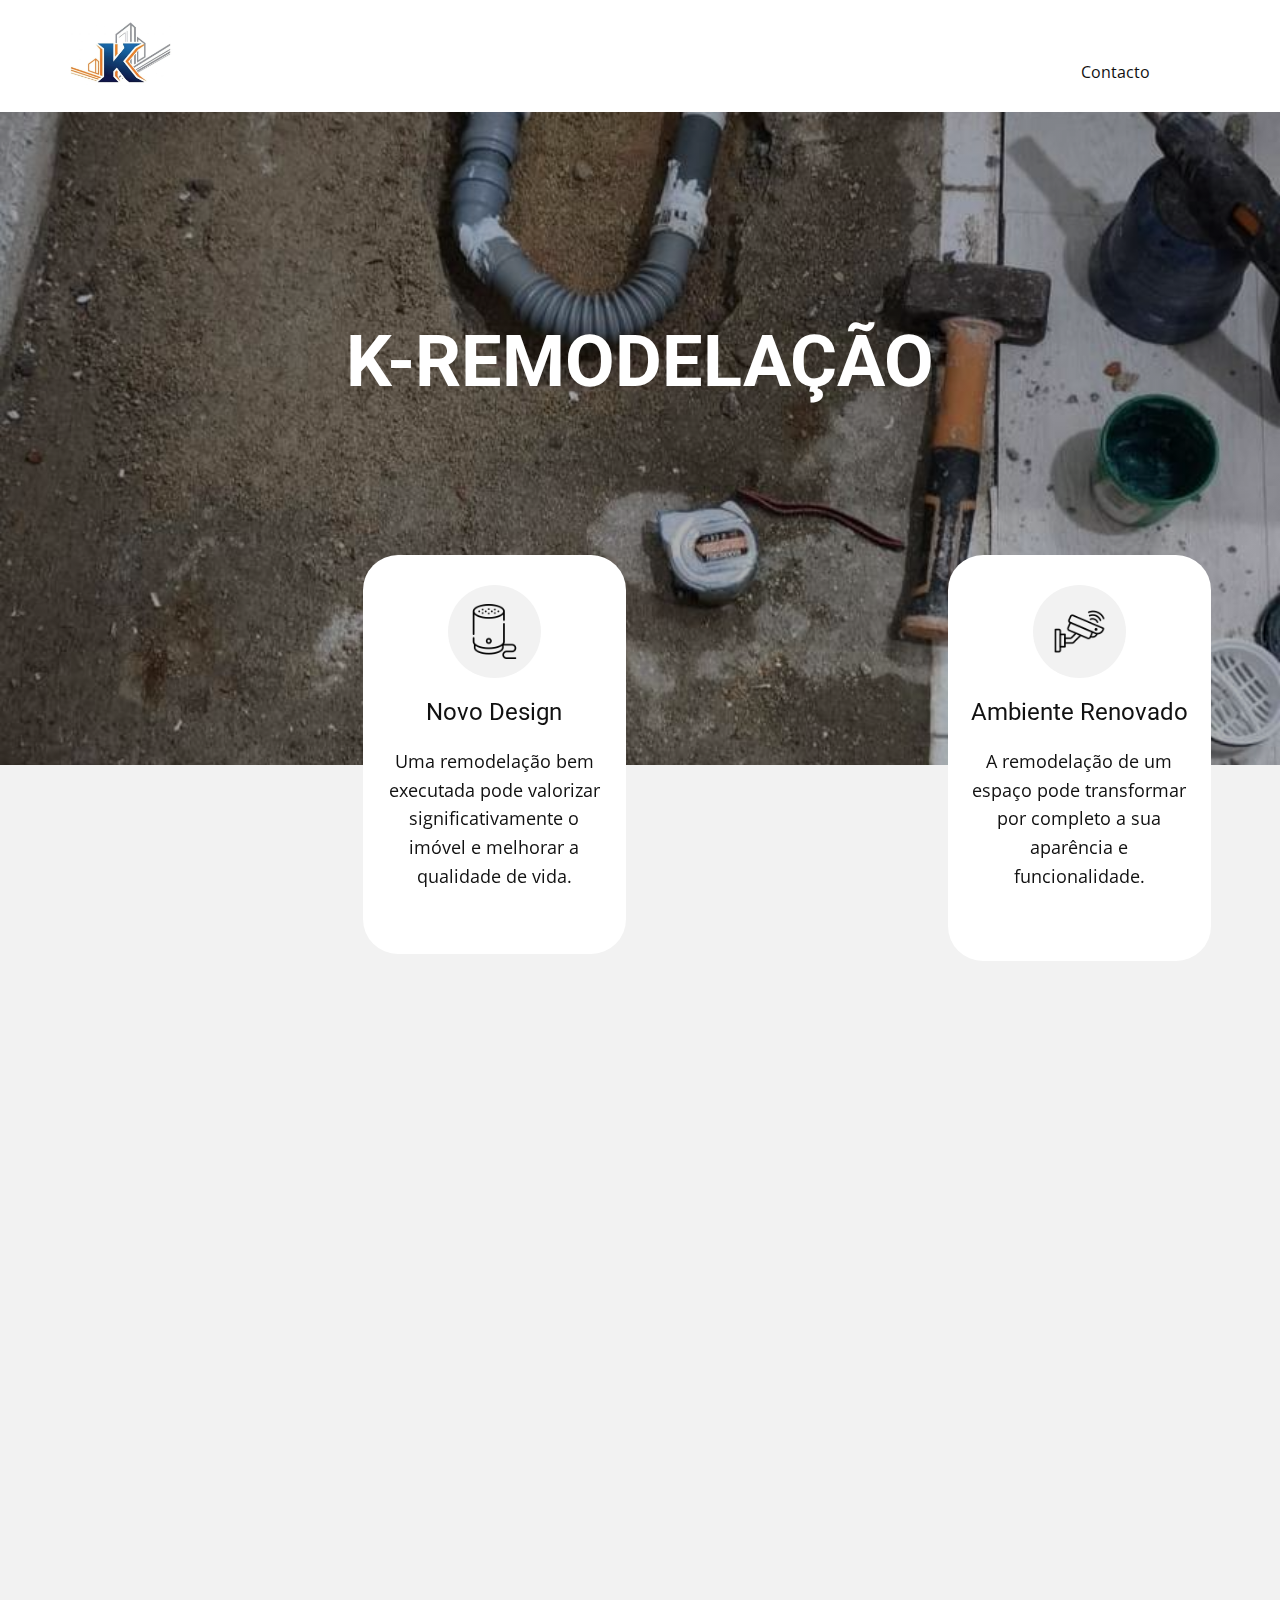
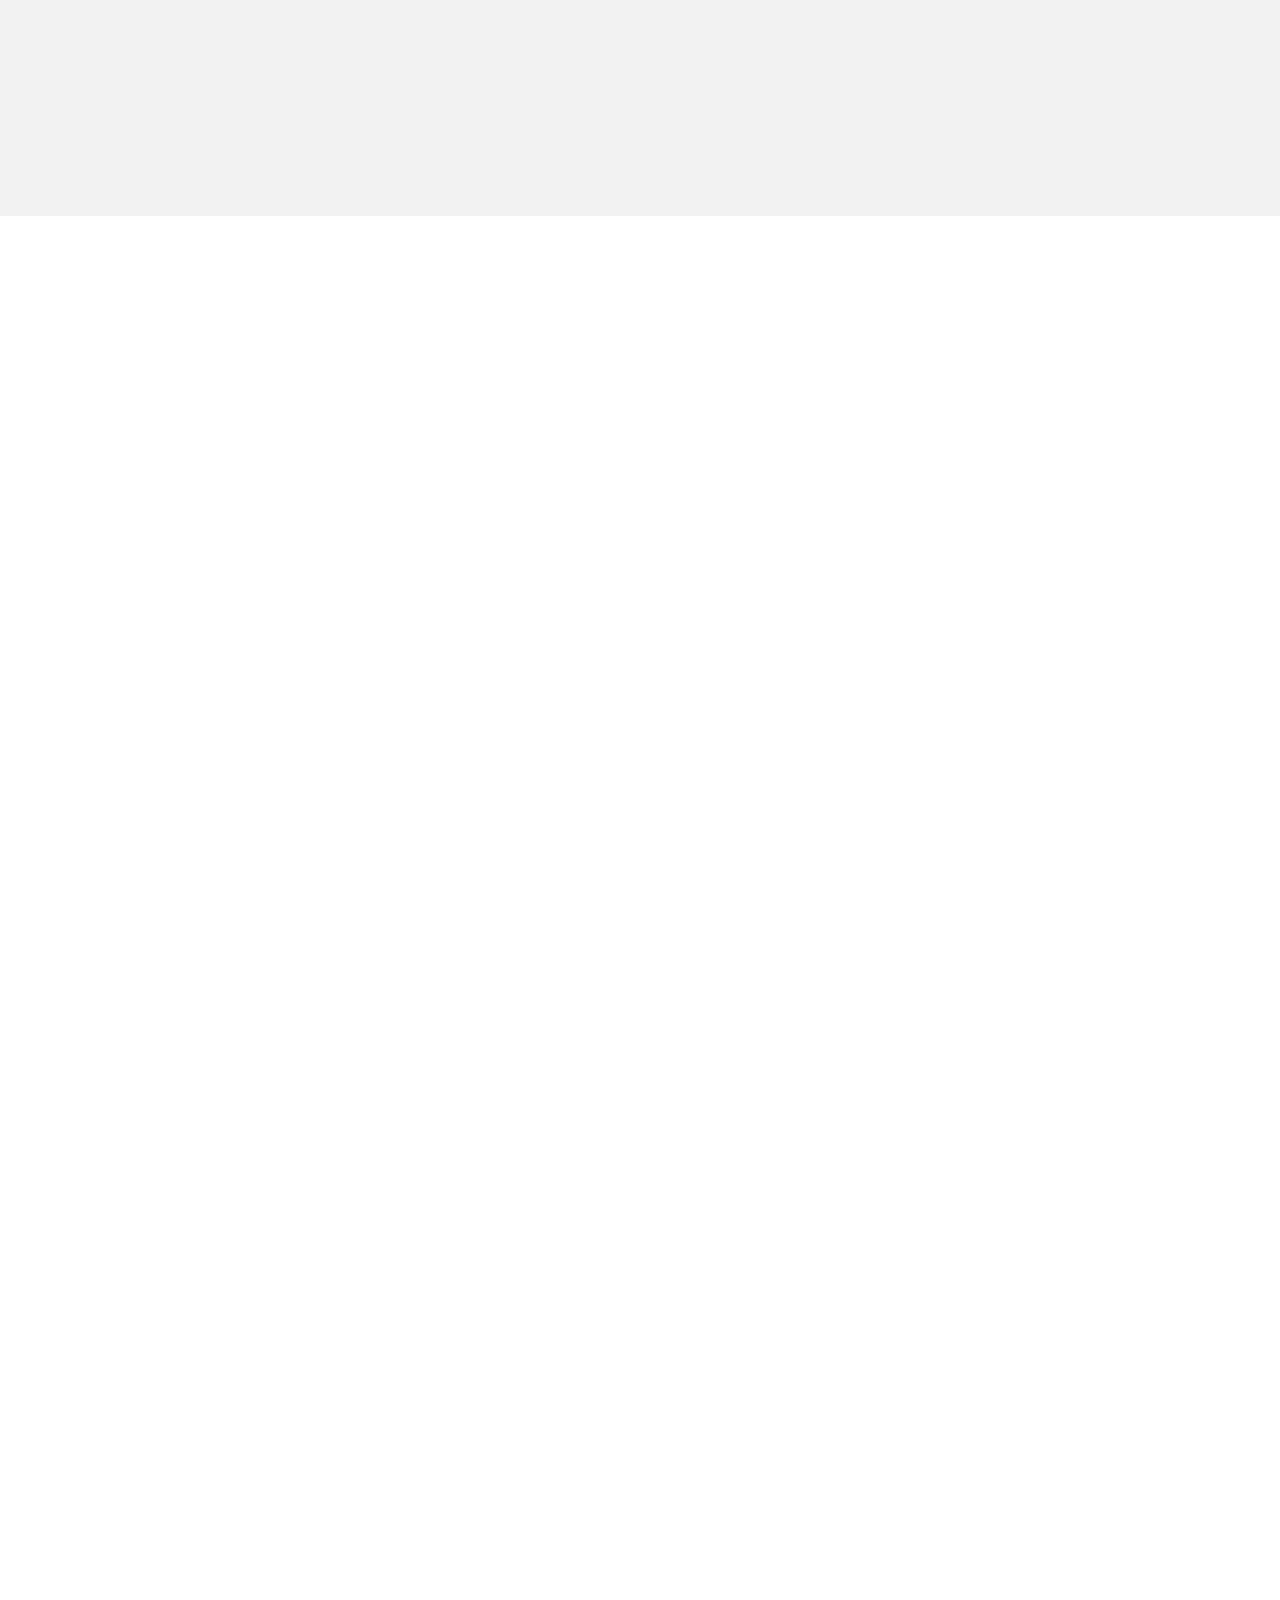
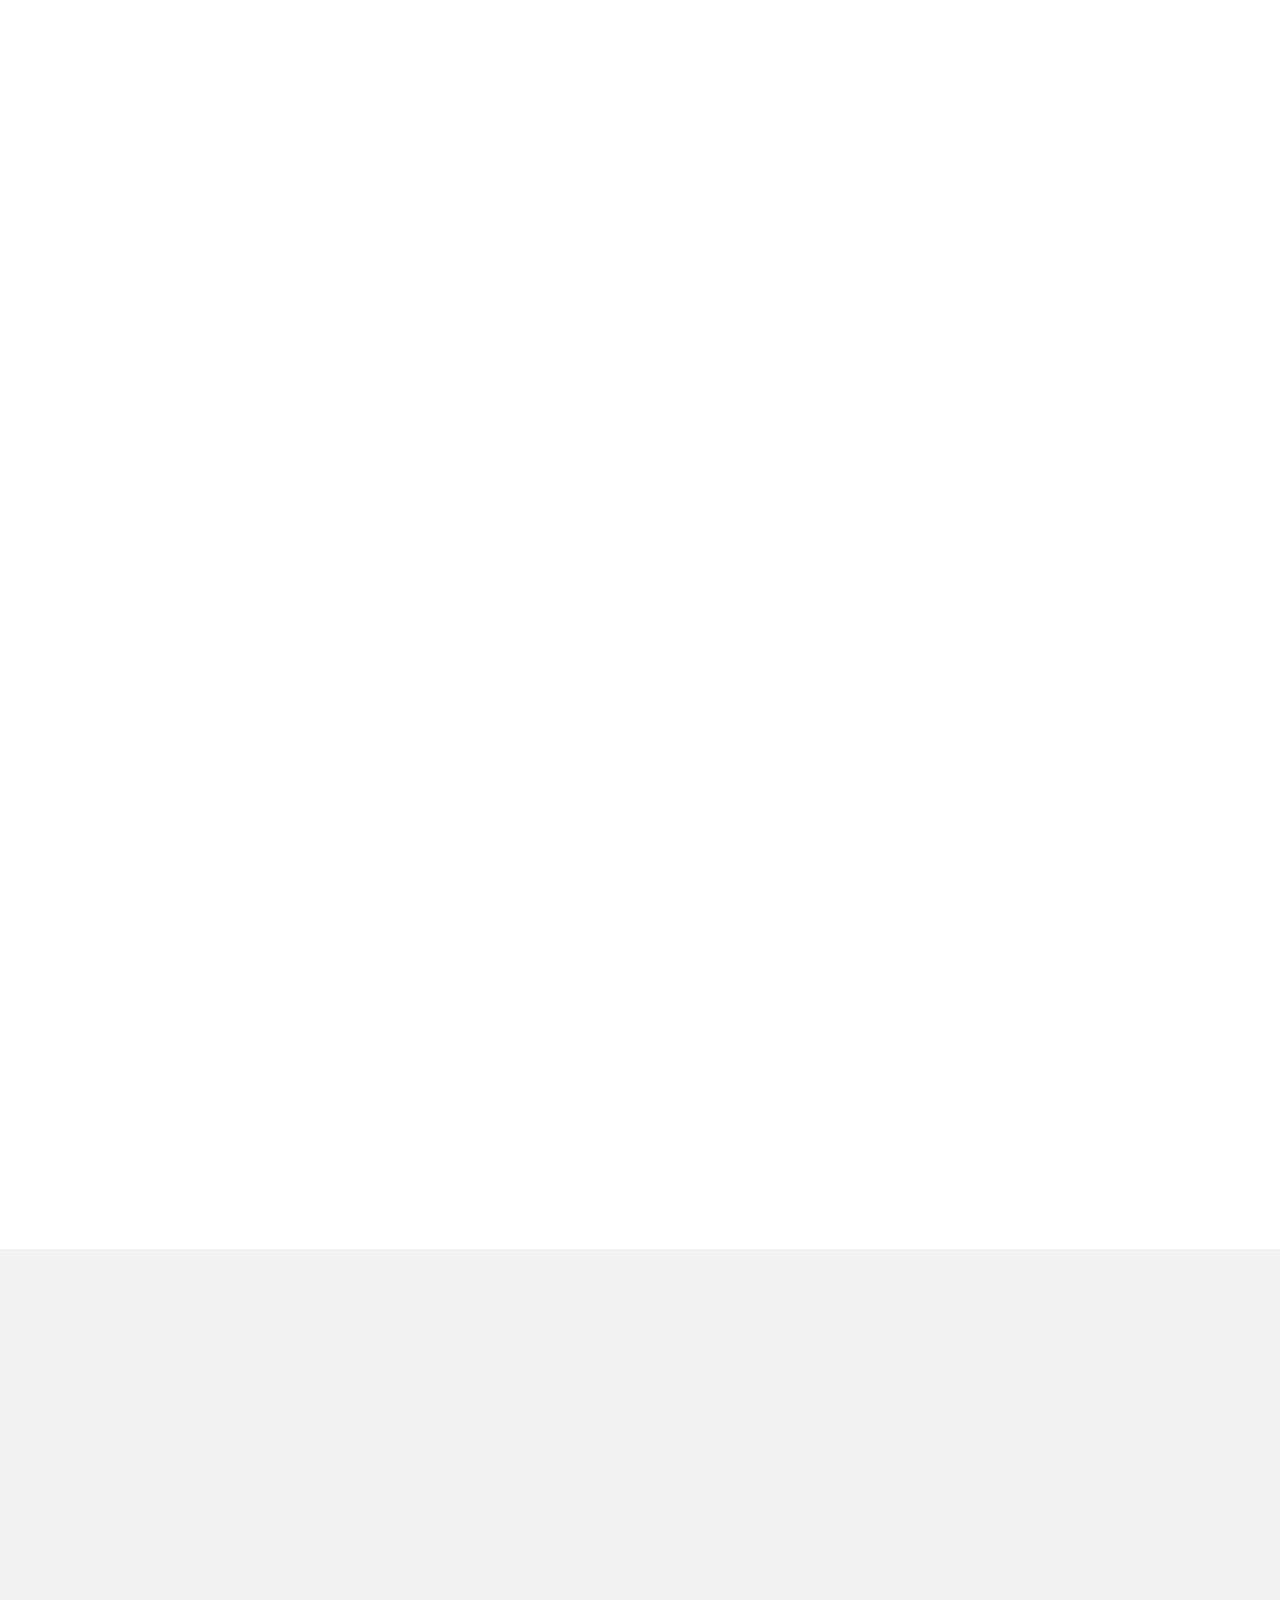
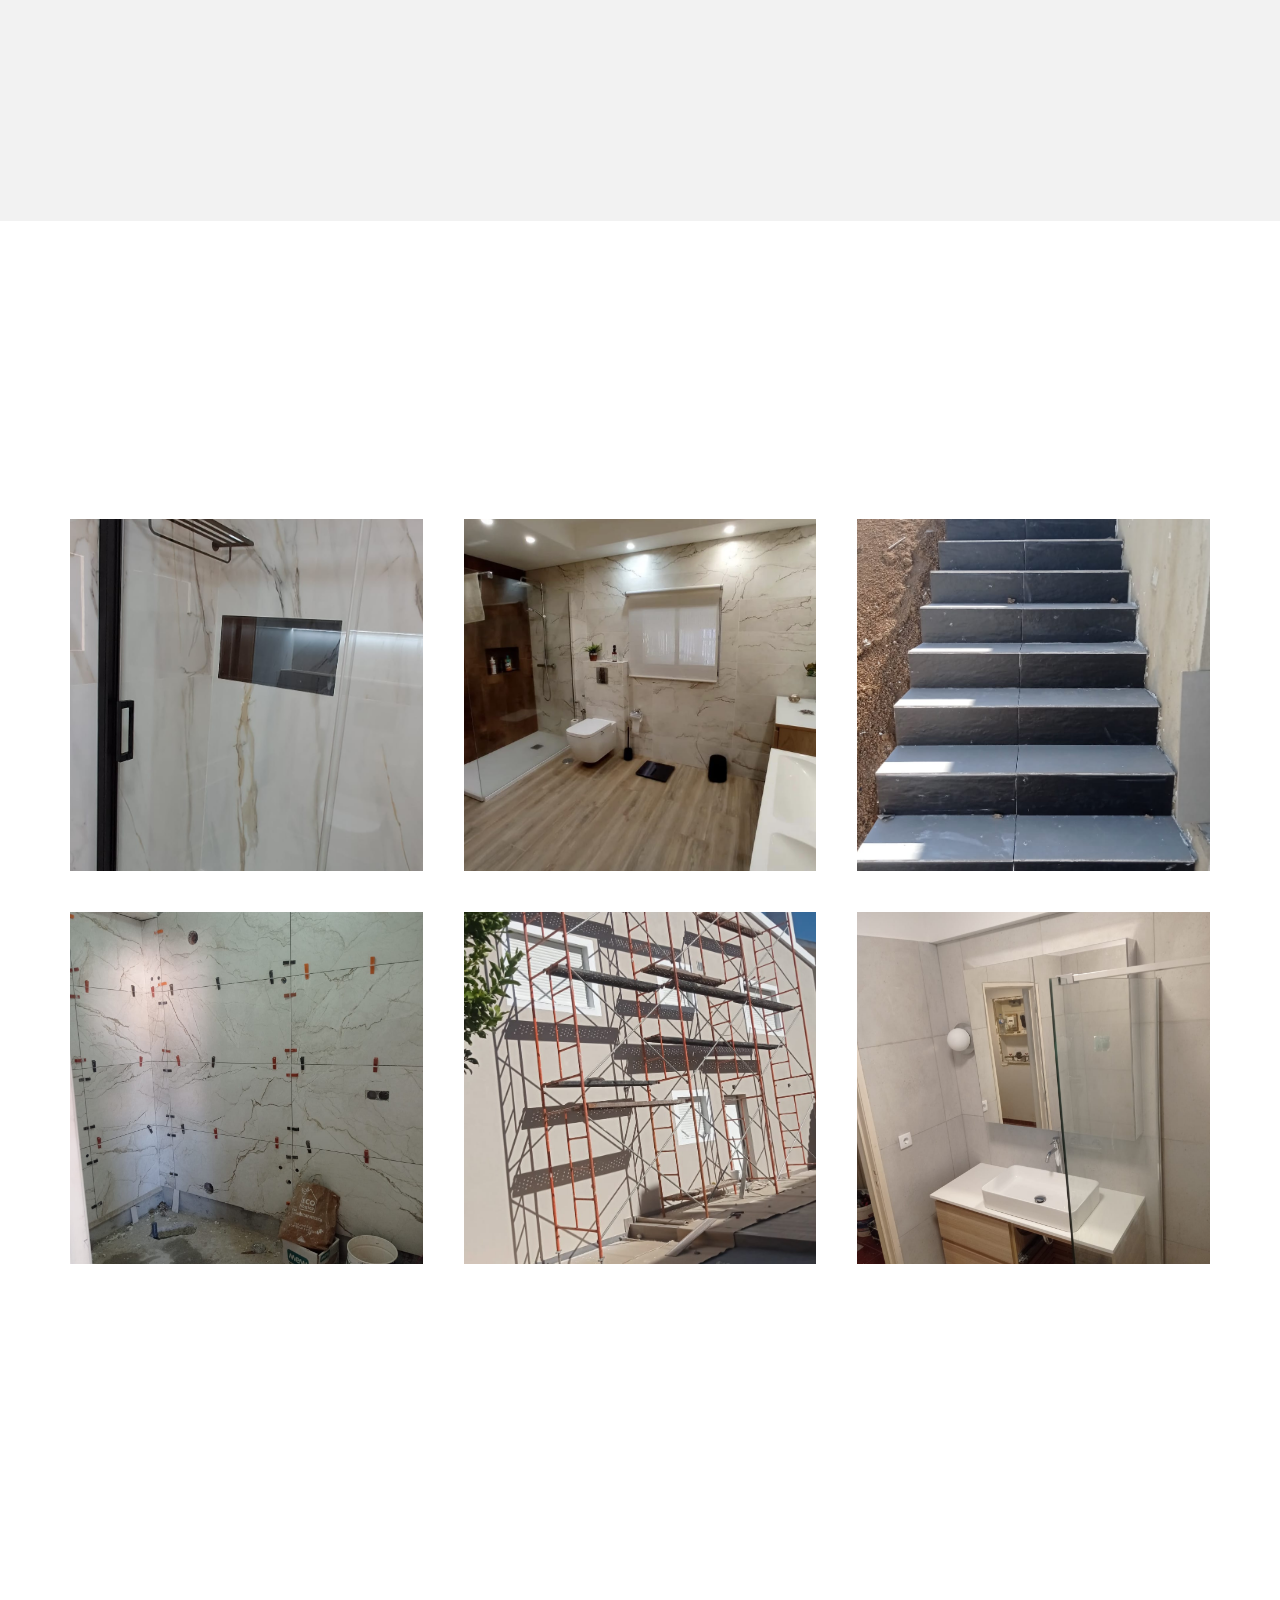
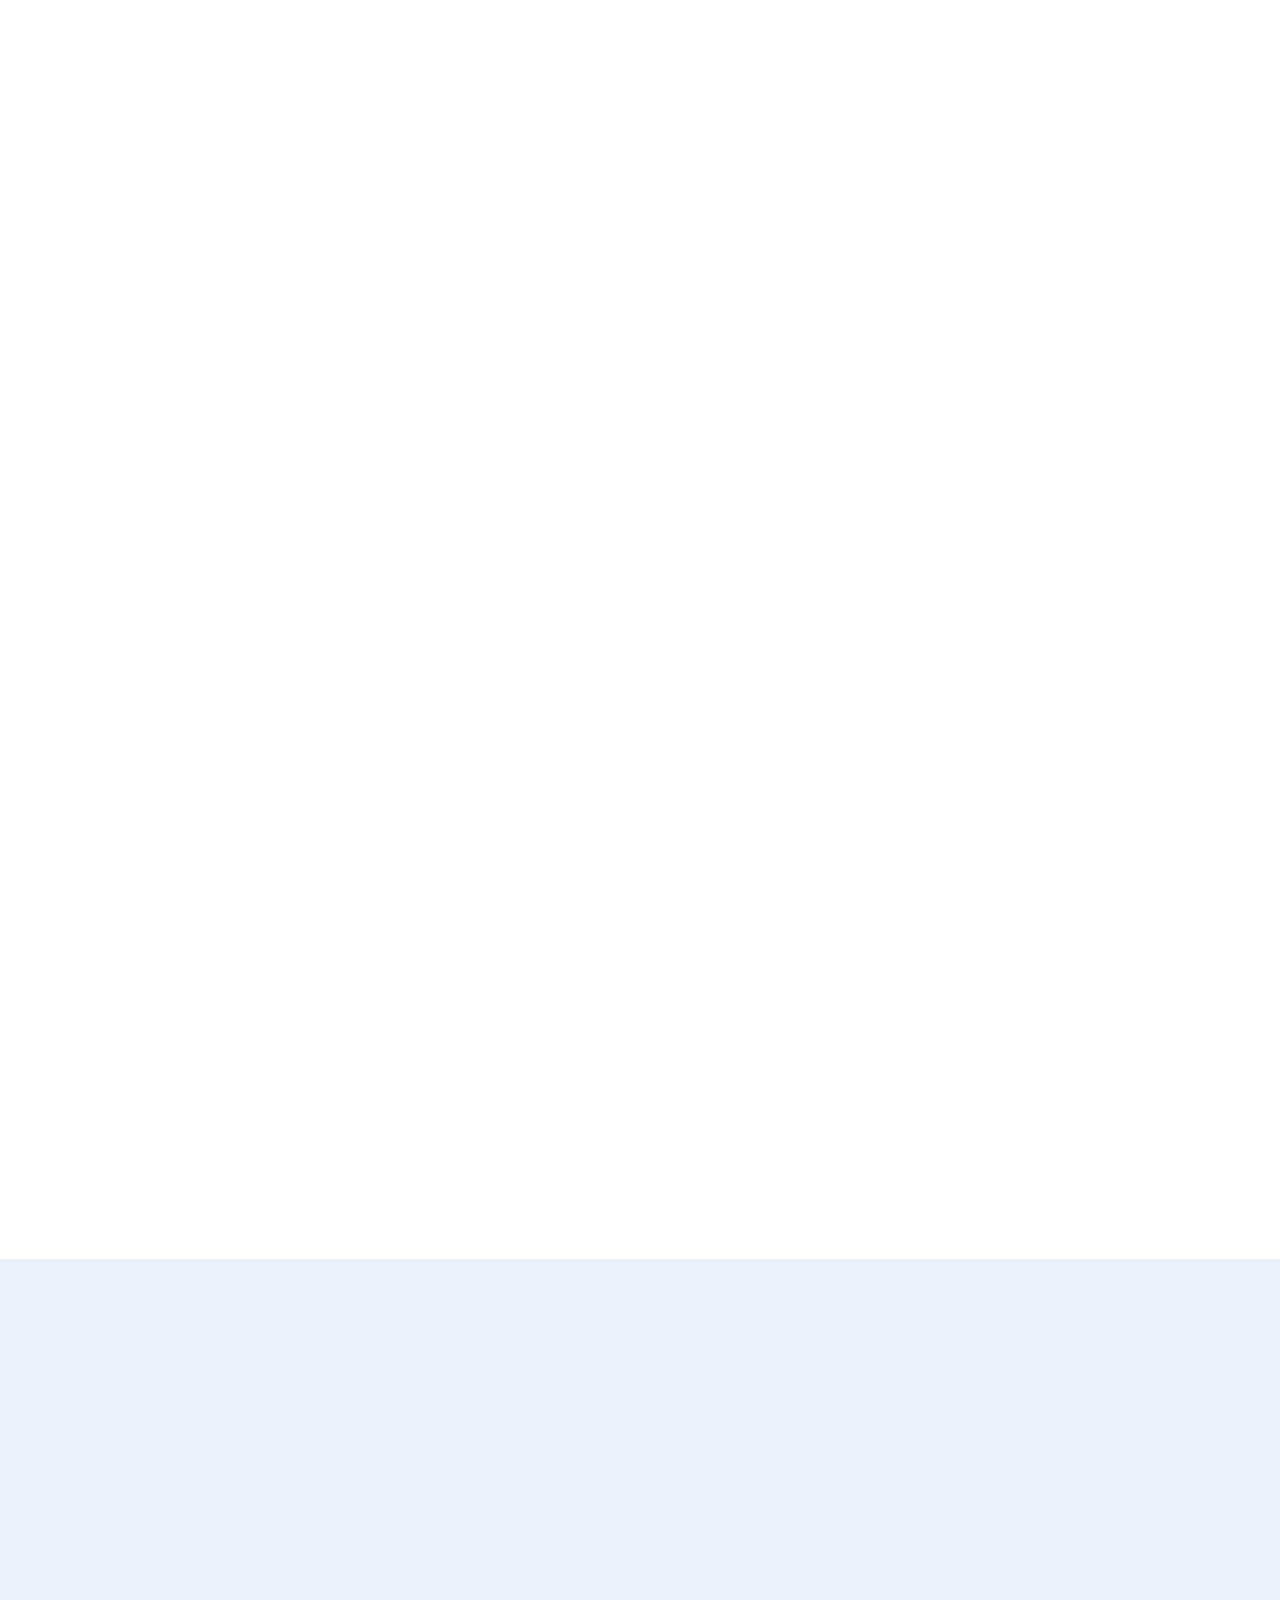
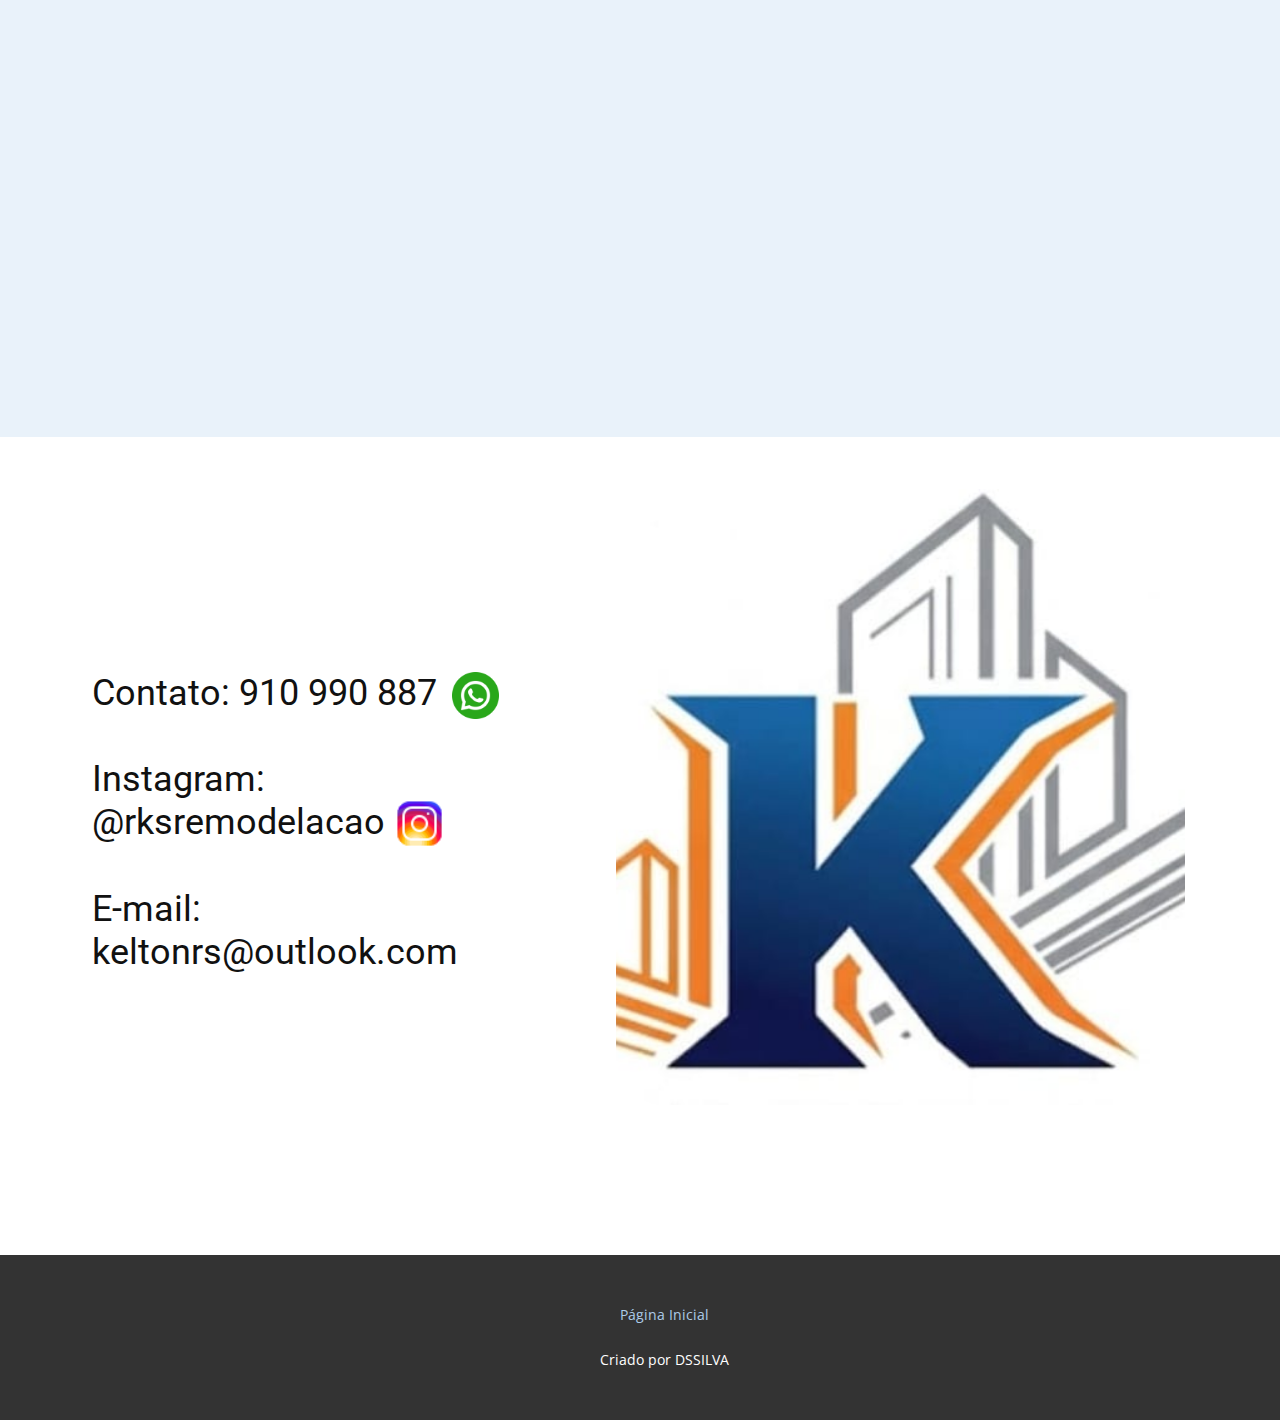
<file: index.html>
<!DOCTYPE html>
<html style="font-size: 16px;" lang="pt"><head>
    <meta name="viewport" content="width=device-width, initial-scale=1.0">
    <meta charset="utf-8">
    <meta name="keywords" content="Projeto Renovado, Casa Moderna, Reforma Rápida, Passos essenciais para a remodelação, Remodelação de cozinha: ideias modernas, Transforme o seu espaço com remodelação, Espaço Renovado, Remodelação de banheiro: dicas úteis, Estilo Atualizado, Transformação Total">
    <meta name="description" content="">
    <title>K-REMODELAÇÃO</title>
    <link rel="stylesheet" href="nicepage.css" media="screen">
    <link rel="shorcut icon" href="images/Logo.jpg">
<link rel="stylesheet" href="index.css" media="screen">
    <script class="u-script" type="text/javascript" src="jquery.js" defer=""></script>
    <script class="u-script" type="text/javascript" src="nicepage.js" defer=""></script>
    <meta name="generator" content="Nicepage 7.9.4, nicepage.com">
    
    
    
    
    
    
    <link id="u-theme-google-font" rel="stylesheet" href="https://fonts.googleapis.com/css?family=Roboto:100,100i,300,300i,400,400i,500,500i,700,700i,900,900i|Open+Sans:300,300i,400,400i,500,500i,600,600i,700,700i,800,800i">
    <link id="u-page-google-font" rel="stylesheet" href="https://fonts.googleapis.com/css?family=Montserrat:100,100i,200,200i,300,300i,400,400i,500,500i,600,600i,700,700i,800,800i,900,900i|Ubuntu:300,300i,400,400i,500,500i,700,700i">
    <script type="application/ld+json">{
		"@context": "http://schema.org",
		"@type": "Organization",
		"name": "",
		"logo": "images/Logo.jpg"
}</script>
    <meta name="theme-color" content="#478ac9">
    <meta property="og:title" content="K-REMODELAÇÃO">
    <meta property="og:type" content="website">
  <meta data-intl-tel-input-cdn-path="intlTelInput/">

 <!-- Google tag (gtag.js) --> <script async src="https://www.googletagmanager.com/gtag/js?id=AW-16879580740"></script> <script> window.dataLayer = window.dataLayer || []; function gtag(){dataLayer.push(arguments);} gtag('js', new Date()); gtag('config', 'AW-16879580740'); </script>

<!-- Event snippet for Purchase conversion page -->
<script>
  gtag('event', 'conversion', {
      'send_to': 'AW-16879580740/mI_XCKmU-J4aEMTs5_A-',
      'value': 1.0,
      'currency': 'EUR',
      'transaction_id': ''
  });
</script>


</head>
  <body data-home-page="K-REMODELAÇÃO.html" data-home-page-title="K-REMODELAÇÃO" data-path-to-root="./" data-include-products="false" class="u-body u-xl-mode" data-lang="pt"><header class="u-clearfix u-header u-header" id="header"><div class="u-clearfix u-sheet u-valign-middle-lg u-valign-middle-md u-valign-middle-sm u-valign-middle-xs u-sheet-1">
        <a href="#" class="u-image u-logo u-image-1" data-image-width="803" data-image-height="492">
          <img src="images/Logo.jpg" class="u-logo-image u-logo-image-1">
        </a>
        <nav class="u-menu u-menu-one-level u-offcanvas u-menu-1" role="navigation" aria-label="Menu navigation">
          <div class="menu-collapse" style="font-size: 1rem; letter-spacing: 0px;">
            <a class="u-button-style u-custom-left-right-menu-spacing u-custom-padding-bottom u-custom-top-bottom-menu-spacing u-hamburger-link u-nav-link u-text-active-palette-1-base u-text-hover-palette-2-base" href="#" tabindex="-1" aria-label="Open menu" aria-controls="31bd">
              <svg class="u-svg-link" viewBox="0 0 24 24"><use xlink:href="#menu-hamburger"></use></svg>
              <svg class="u-svg-content" version="1.1" id="menu-hamburger" viewBox="0 0 16 16" x="0px" y="0px" xmlns:xlink="http://www.w3.org/1999/xlink" xmlns="http://www.w3.org/2000/svg"><g><rect y="1" width="16" height="2"></rect><rect y="7" width="16" height="2"></rect><rect y="13" width="16" height="2"></rect>
</g></svg>
            </a>
          </div>
          <div class="u-custom-menu u-nav-container">
            <ul class="u-nav u-unstyled u-nav-1" role="menubar"><li role="none" class="u-nav-item"><a role="menuitem" class="u-button-style u-nav-link u-text-active-palette-1-base u-text-hover-palette-2-base" href="#" style="padding: 10px 20px;"></a>
</li><li role="none" class="u-nav-item"><a tabindex="-1" role="menuitem" class="u-button-style u-nav-link u-text-active-palette-1-base u-text-hover-palette-2-base" href="https://wa.me/351910990887?" data-page-id="2187926271" " style="padding: 10px 20px;">Contacto</a>
</li><li role="none" class="u-nav-item"><a role="menuitem" class="u-button-style u-nav-link u-text-active-palette-1-base u-text-hover-palette-2-base" href="products/products.html" style="padding: 10px 20px;"></a>
</li></ul>
          </div>
          <div class="u-custom-menu u-nav-container-collapse" id="31bd" role="region" aria-label="Menu panel">
            <div class="u-black u-container-style u-inner-container-layout u-opacity u-opacity-95 u-sidenav">
              <div class="u-inner-container-layout u-sidenav-overflow">
                <div class="u-menu-close" tabindex="-1" aria-label="Close menu"></div>
                <ul class="u-align-center u-nav u-popupmenu-items u-unstyled u-nav-2" role="menubar"><li role="none" class="u-nav-item"><a role="menuitem" class="u-button-style u-nav-link" href="./"></a>
</li><li role="none" class="u-nav-item"><a tabindex="-1" role="menuitem" class="u-button-style u-nav-link" href="./#sec-faec" data-page-id="2187926271" target="_blank">Contato</a>
</li><li role="none" class="u-nav-item"><a role="menuitem" class="u-button-style u-nav-link" href="products/products.html">Loja</a>
</li></ul>
              </div>
            </div>
            <div class="u-black u-menu-overlay u-opacity u-opacity-70"></div>
          </div>
        </nav>
      </div></header> 
    <section class="u-align-center u-clearfix u-container-align-center u-grey-5 u-valign-top-lg u-valign-top-xl u-section-1" src="" id="carousel_3dba">
      <div class="u-container-align-center u-container-style u-expanded-width u-group u-image u-shading u-image-1" data-image-width="918" data-image-height="2040" data-animation-name="flipIn" data-animation-duration="1500" data-animation-delay="0" data-animation-direction="X">
        <div class="u-container-layout u-valign-top u-container-layout-1">
          <h1 class="u-align-center u-text u-text-body-alt-color u-text-default u-text-1">K-REMODELAÇÃO </h1>
        </div>
      </div>
      <div class="data-layout-selected u-clearfix u-gutter-30 u-layout-wrap u-layout-wrap-1">
        <div class="u-layout">
          <div class="u-layout-row">
            <div class="u-size-15 u-size-30-md">
              <div class="u-layout-col">
                <div class="u-container-style u-hidden-sm u-hidden-xs u-layout-cell u-size-20 u-layout-cell-1">
                  <div class="u-container-layout u-container-layout-2"></div>
                </div>
                <div class="u-align-center u-container-align-center u-container-style u-layout-cell u-radius u-shape-round u-size-40 u-white u-layout-cell-2" data-animation-name="customAnimationIn" data-animation-duration="1500" data-animation-delay="250">
                  <div class="u-container-layout u-valign-top-lg u-valign-top-md u-valign-top-sm u-valign-top-xs u-container-layout-3"><span class="u-align-center u-file-icon u-grey-5 u-icon u-icon-circle u-icon-1" data-animation-name="" data-animation-duration="0" data-animation-delay="0" data-animation-direction=""><img src="images/17176822.png" alt=""></span>
                    <h4 class="u-align-center u-text u-text-2">Renovação Completa</h4>
                    <p class="u-align-center u-text u-text-3">Contratar profissionais experientes é essencial para assegurar que a remodelação seja bem-sucedida e duradoura.</p>
                  </div>
                </div>
              </div>
            </div>
            <div class="u-size-15 u-size-30-md">
              <div class="u-layout-col">
                <div class="u-align-center u-container-align-center u-container-style u-layout-cell u-radius u-shape-round u-size-40 u-white u-layout-cell-3" data-animation-name="customAnimationIn" data-animation-duration="1500" data-animation-delay="250">
                  <div class="u-container-layout u-valign-top-lg u-valign-top-md u-valign-top-sm u-valign-top-xs u-container-layout-4"><span class="u-align-center u-file-icon u-grey-5 u-icon u-icon-circle u-icon-2" data-animation-name="" data-animation-duration="0" data-animation-delay="0" data-animation-direction=""><img src="images/3403129.png" alt=""></span>
                    <h4 class="u-align-center u-text u-text-4">Novo Design</h4>
                    <p class="u-align-center u-text u-text-5">Uma remodelação bem executada pode valorizar significativamente o imóvel e melhorar a qualidade de vida.</p>
                  </div>
                </div>
                <div class="u-container-style u-hidden-sm u-hidden-xs u-layout-cell u-size-20 u-layout-cell-4">
                  <div class="u-container-layout u-container-layout-5"></div>
                </div>
              </div>
            </div>
            <div class="u-size-15 u-size-30-md">
              <div class="u-layout-col">
                <div class="u-container-style u-hidden-sm u-hidden-xs u-layout-cell u-size-20 u-layout-cell-5">
                  <div class="u-container-layout u-container-layout-6"></div>
                </div>
                <div class="u-align-center u-container-align-center u-container-style u-layout-cell u-radius u-shape-round u-size-40 u-white u-layout-cell-6" data-animation-name="customAnimationIn" data-animation-duration="1500" data-animation-delay="250">
                  <div class="u-container-layout u-valign-top-lg u-valign-top-md u-valign-top-sm u-valign-top-xs u-container-layout-7"><span class="u-align-center u-file-icon u-grey-5 u-icon u-icon-circle u-icon-3" data-animation-name="" data-animation-duration="0" data-animation-delay="0" data-animation-direction=""><img src="images/2668384.png" alt=""></span>
                    <h4 class="u-align-center u-text u-text-6">Melhorias Eficientes</h4>
                    <p class="u-align-center u-text u-text-palette-5-dark-2 u-text-7">Antes de iniciar a remodelação, é fundamental elaborar um plano detalhado para orientar todo o processo.</p>
                  </div>
                </div>
              </div>
            </div>
            <div class="u-size-15 u-size-30-md">
              <div class="u-layout-col">
                <div class="u-align-center u-container-align-center u-container-align-center-lg u-container-align-center-xl u-container-style u-layout-cell u-radius u-shape-round u-size-40 u-white u-layout-cell-7" data-animation-name="customAnimationIn" data-animation-duration="1500" data-animation-delay="250">
                  <div class="u-container-layout u-valign-top-lg u-valign-top-sm u-valign-top-xs u-container-layout-8"><span class="u-align-center u-file-icon u-grey-5 u-icon u-icon-circle u-icon-4" data-animation-name="" data-animation-duration="0" data-animation-delay="0" data-animation-direction=""><img src="images/5214062-77e7122e.png" alt=""></span>
                    <h4 class="u-align-center u-text u-text-8">Ambiente Renovado</h4>
                    <p class="u-align-center u-text u-text-9">A remodelação de um espaço pode transformar por completo a sua aparência e funcionalidade.</p>
                  </div>
                </div>
                <div class="u-container-style u-hidden-sm u-hidden-xs u-layout-cell u-size-20 u-layout-cell-8">
                  <div class="u-container-layout u-container-layout-9"></div>
                </div>
              </div>
            </div>
          </div>
        </div>
      </div>
    </section>
    <section class="u-clearfix u-container-align-center u-grey-5 u-section-2" id="carousel_82e8">
      <div class="u-clearfix u-sheet u-valign-middle u-sheet-1">
        <div class="data-layout-selected u-clearfix u-expanded-width u-layout-wrap u-layout-wrap-1">
          <div class="u-layout">
            <div class="u-layout-row">
              <div class="u-container-align-left u-container-style u-layout-cell u-size-32 u-layout-cell-1" data-animation-name="fadeIn" data-animation-duration="1500" data-animation-delay="500">
                <div class="u-container-layout u-valign-middle-lg u-valign-middle-md u-valign-middle-sm u-valign-middle-xs u-container-layout-1">
                  <h2 class="u-align-left u-text u-text-1">Casa Moderna</h2>
                  <ul class="u-align-left u-custom-list u-spacing-10 u-text u-text-2">
                    <li style="padding-left: 9px;">
                      <div class="u-list-icon">
                        <svg xmlns="http://www.w3.org/2000/svg" xmlns:xlink="http://www.w3.org/1999/xlink" version="1.1" xml:space="preserve" class="u-svg-content" viewBox="0 0 512 512" id="svg-1947"><path d="m512 58.667969c0-32.363281-26.304688-58.667969-58.667969-58.667969h-394.664062c-32.363281 0-58.667969 26.304688-58.667969 58.667969v394.664062c0 32.363281 26.304688 58.667969 58.667969 58.667969h394.664062c32.363281 0 58.667969-26.304688 58.667969-58.667969zm0 0" fill="#4caf50"></path><path d="m385.75 171.585938c8.339844 8.339843 8.339844 21.820312 0 30.164062l-138.667969 138.664062c-4.160156 4.160157-9.621093 6.253907-15.082031 6.253907s-10.921875-2.09375-15.082031-6.253907l-69.332031-69.332031c-8.34375-8.339843-8.34375-21.824219 0-30.164062 8.339843-8.34375 21.820312-8.34375 30.164062 0l54.25 54.25 123.585938-123.582031c8.339843-8.34375 21.820312-8.34375 30.164062 0zm0 0" fill="#fafafa"></path></svg>
                      </div>Renovar a casa é uma forma de trazer mais conforto, beleza e personalidade para o seu dia a dia. Pequenas mudanças, como uma nova pintura, móveis reorganizados ou a troca de itens decorativos, já fazem uma grande diferença. É o momento ideal para transformar ambientes e deixar tudo com a sua cara!<br>
                    </li>
                  </ul>
                </div>
              </div>
              <div class="u-container-align-center u-container-style u-layout-cell u-size-28 u-layout-cell-2">
                <div class="u-container-layout u-valign-middle u-container-layout-2">
                  <img class="u-image u-image-round u-radius u-image-1" src="images/ImagemWhatsApp2025-06-04s20.42.58_8cd69f29.jpg" alt="" data-image-width="918" data-image-height="2040" data-animation-name="customAnimationIn" data-animation-duration="1500" data-animation-delay="700">
                </div>
              </div>
            </div>
          </div>
        </div>
      </div>
    </section>
    <section class="u-clearfix u-container-align-center u-section-3" id="carousel_1fd3">
      <div class="u-clearfix u-sheet u-valign-middle u-sheet-1">
        <h2 class="u-align-center u-text u-text-default u-text-1" data-animation-name="customAnimationIn" data-animation-duration="1500">Reforma Rápida</h2>
        <div class="u-expanded-width u-list u-list-1">
          <div class="u-repeater u-repeater-1">
            <div class="u-container-style u-image u-image-round u-list-item u-radius-25 u-repeater-item u-shading u-image-1" data-image-width="943" data-image-height="2048" data-animation-name="customAnimationIn" data-animation-duration="1500" data-animation-delay="500">
              <div class="u-container-layout u-similar-container u-valign-bottom-lg u-valign-bottom-md u-valign-bottom-sm u-valign-bottom-xs u-container-layout-1">
                <div class="u-border-3 u-border-white u-line u-line-horizontal u-opacity u-opacity-45 u-line-1" data-animation-name="customAnimationIn" data-animation-duration="1500" data-animation-delay="500"></div>
                <h4 class="u-text u-text-default u-text-2" data-animation-name="customAnimationIn" data-animation-duration="1750" data-animation-delay="500">Renovação Completa</h4>
              </div>
            </div>
            <div class="u-container-style u-image u-image-round u-list-item u-radius-25 u-repeater-item u-shading u-image-2" data-image-width="918" data-image-height="2040" data-animation-name="customAnimationIn" data-animation-duration="1500" data-animation-delay="500">
              <div class="u-container-layout u-similar-container u-valign-bottom-lg u-valign-bottom-md u-valign-bottom-sm u-valign-bottom-xs u-container-layout-2">
                <div class="u-border-3 u-border-white u-line u-line-horizontal u-opacity u-opacity-45 u-line-2" data-animation-name="customAnimationIn" data-animation-duration="1500" data-animation-delay="500"></div>
                <h4 class="u-text u-text-default u-text-3" data-animation-name="customAnimationIn" data-animation-duration="1750" data-animation-delay="500">Dicas para a remodelação perfeita</h4>
              </div>
            </div>
            <div class="u-container-style u-image u-image-round u-list-item u-radius-25 u-repeater-item u-shading u-image-3" data-image-width="943" data-image-height="2048" data-animation-name="customAnimationIn" data-animation-duration="1500" data-animation-delay="500">
              <div class="u-container-layout u-similar-container u-valign-bottom-lg u-valign-bottom-md u-valign-bottom-sm u-valign-bottom-xs u-container-layout-3">
                <div class="u-border-3 u-border-white u-line u-line-horizontal u-opacity u-opacity-45 u-line-3" data-animation-name="customAnimationIn" data-animation-duration="1500" data-animation-delay="500"></div>
                <h4 class="u-text u-text-default u-text-4" data-animation-name="customAnimationIn" data-animation-duration="1750" data-animation-delay="500">Novo Design</h4>
              </div>
            </div>
            <div class="u-container-style u-image u-image-round u-list-item u-radius-25 u-repeater-item u-shading u-image-4" data-image-width="900" data-image-height="2000" data-animation-name="customAnimationIn" data-animation-duration="1500" data-animation-delay="750">
              <div class="u-container-layout u-similar-container u-valign-bottom-lg u-valign-bottom-md u-valign-bottom-sm u-valign-bottom-xs u-container-layout-4">
                <div class="u-border-3 u-border-white u-line u-line-horizontal u-opacity u-opacity-45 u-line-4" data-animation-name="customAnimationIn" data-animation-duration="1500" data-animation-delay="500"></div>
                <h4 class="u-text u-text-default u-text-5" data-animation-name="customAnimationIn" data-animation-duration="1750" data-animation-delay="500">Melhorias Eficientes</h4>
              </div>
            </div>
            <div class="u-container-style u-image u-image-round u-list-item u-radius-25 u-repeater-item u-shading u-image-5" data-image-width="943" data-image-height="2048" data-animation-name="customAnimationIn" data-animation-duration="1500" data-animation-delay="750">
              <div class="u-container-layout u-similar-container u-valign-bottom-lg u-valign-bottom-md u-valign-bottom-sm u-valign-bottom-xs u-container-layout-5">
                <div class="u-border-3 u-border-white u-line u-line-horizontal u-opacity u-opacity-45 u-line-5" data-animation-name="customAnimationIn" data-animation-duration="1500" data-animation-delay="500"></div>
                <h4 class="u-text u-text-default u-text-6" data-animation-name="customAnimationIn" data-animation-duration="1750" data-animation-delay="500">Ambiente Renovado</h4>
              </div>
            </div>
            <div class="u-container-style u-image u-image-round u-list-item u-radius-25 u-repeater-item u-shading u-image-6" data-image-width="918" data-image-height="2040" data-animation-name="customAnimationIn" data-animation-duration="1500" data-animation-delay="750">
              <div class="u-container-layout u-similar-container u-valign-bottom-lg u-valign-bottom-md u-valign-bottom-sm u-valign-bottom-xs u-container-layout-6">
                <div class="u-border-3 u-border-white u-line u-line-horizontal u-opacity u-opacity-45 u-line-6" data-animation-name="customAnimationIn" data-animation-duration="1500" data-animation-delay="500"></div>
                <h4 class="u-text u-text-default u-text-7" data-animation-name="customAnimationIn" data-animation-duration="1750" data-animation-delay="500">Casa Moderna</h4>
              </div>
            </div>
          </div>
        </div>
      </div>
    </section>
    <section class="skrollable u-clearfix u-container-align-center-lg u-container-align-center-md u-container-align-center-sm u-container-align-center-xl u-image u-parallax u-shading u-uploaded-video u-section-4" id="carousel_4bf1" data-image-width="2000" data-image-height="900">
      <div class="u-clearfix u-sheet u-valign-middle-lg u-valign-middle-md u-valign-middle-sm u-valign-middle-xl u-sheet-1">
        <h2 class="u-align-center u-text u-text-default u-text-1" data-animation-name="customAnimationIn" data-animation-duration="1500" data-animation-delay="0">Passos essenciais para a remodelação</h2>
        <p class="u-align-center u-text u-text-2" data-animation-name="customAnimationIn" data-animation-duration="1500" data-animation-delay="500">A remodelação é uma forma de transformar e melhorar espaços, tornando-os mais funcionais e esteticamente atraentes. Com planejamento adequado, é possível realizar mudanças significativas em ambientes residenciais ou comerciais.</p>
        <a href="tel:960189701" class="u-active-white u-align-center u-border-2 u-border-active-white u-border-hover-white u-border-white u-btn u-btn-round u-button-style u-hover-white u-none u-radius-50 u-text-active-black u-text-body-alt-color u-text-hover-black u-btn-1" data-animation-name="customAnimationIn" data-animation-duration="1000" data-animation-delay="700">Obtenha um orçamento gratuito</a>
      </div>
    </section>
    <section class="u-clearfix u-container-align-center-md u-container-align-center-sm u-container-align-center-xs u-section-5" id="sec-31fd">
      <div class="u-clearfix u-sheet u-valign-middle-md u-valign-middle-sm u-valign-middle-xl u-valign-middle-xs u-sheet-1">
        <div class="data-layout-selected u-clearfix u-expanded-width u-gutter-30 u-layout-wrap u-layout-wrap-1">
          <div class="u-layout">
            <div class="u-layout-row">
              <div class="u-container-align-center u-container-style u-image u-image-round u-layout-cell u-radius u-right-cell u-size-26-lg u-size-26-xl u-size-60-md u-size-60-sm u-size-60-xs u-image-1" data-image-width="1080" data-image-height="1079" data-animation-name="customAnimationIn" data-animation-duration="1500" data-animation-delay="500">
                <div class="u-container-layout u-container-layout-1"></div>
              </div>
              <div class="u-align-center u-container-align-center u-container-style u-grey-5 u-layout-cell u-left-cell u-radius u-shape-round u-size-34-lg u-size-34-xl u-size-60-md u-size-60-sm u-size-60-xs u-layout-cell-2" data-animation-name="flipIn" data-animation-duration="1500" data-animation-delay="700" data-animation-direction="X">
                <div class="u-container-layout u-valign-middle-lg u-valign-middle-md u-valign-middle-sm u-valign-middle-xs u-valign-top-xl u-container-layout-2">
                  <h2 class="u-align-center u-heading-font u-text u-text-1">Remodelação e ideias modernas</h2>
                  <p class="u-align-center u-text u-text-font u-text-2">Ao optar pela remodelação, é essencial contar com profissionais qualificados que possam orientar e executar as alterações de forma eficiente. Desde pequenas intervenções até projetos mais abrangentes, cada detalhe faz a diferença.</p>
                </div>
              </div>
            </div>
          </div>
        </div>
      </div>
    </section>
    <section class="u-align-left u-clearfix u-container-align-center u-container-align-left u-grey-5 u-section-6" id="carousel_8047">
      <div class="u-clearfix u-sheet u-valign-middle u-sheet-1">
        <h2 class="u-align-center u-text u-text-default u-text-1" data-animation-name="customAnimationIn" data-animation-duration="1500" data-animation-delay="200">Transforme o seu espaço com remodelação</h2>
        <div class="u-expanded-width u-list u-list-1">
          <div class="u-repeater u-repeater-1">
            <div class="u-align-left u-container-align-left u-container-style u-list-item u-radius u-repeater-item u-shape-round u-white u-list-item-1" data-animation-name="customAnimationIn" data-animation-duration="1500" data-animation-delay="500">
              <div class="u-container-layout u-similar-container u-valign-top u-container-layout-1">
                <h5 class="u-align-left u-custom-font u-font-montserrat u-text u-text-2">Transformação Total</h5>
                <p class="u-align-left u-text u-text-3">A remodelação de um espaço pode transformar por completo a sua aparência e funcionalidade.</p>
                <div class="u-align-left u-border-2 u-border-palette-1-light-1 u-expanded-width u-line u-line-horizontal u-line-1"></div>
                <h6 class="u-align-left u-text u-text-palette-1-light-1 u-text-4">Inspiração para sua remodelação residencial</h6>
              </div>
            </div>
            <div class="u-align-left u-container-align-left u-container-style u-list-item u-radius u-repeater-item u-shape-round u-white u-list-item-2" data-animation-name="customAnimationIn" data-animation-duration="1500" data-animation-delay="500">
              <div class="u-container-layout u-similar-container u-valign-top u-container-layout-2">
                <h5 class="u-align-left u-custom-font u-font-montserrat u-text u-text-5">Tendências de design em remodelações</h5>
                <p class="u-align-left u-text u-text-6">Ao planear uma remodelação, é importante definir um orçamento realista para todas as alterações.</p>
                <div class="u-align-left u-border-2 u-border-palette-1-light-1 u-expanded-width u-line u-line-horizontal u-line-2"></div>
                <h6 class="u-align-left u-text u-text-palette-1-light-1 u-text-7">Como planear a sua remodelação</h6>
              </div>
            </div>
            <div class="u-align-left u-container-align-left u-container-style u-list-item u-radius u-repeater-item u-shape-round u-white u-list-item-3" data-animation-name="customAnimationIn" data-animation-duration="1500" data-animation-delay="500">
              <div class="u-container-layout u-similar-container u-valign-top u-container-layout-3">
                <h5 class="u-align-left u-custom-font u-font-montserrat u-text u-text-8">Projeto Renovado</h5>
                <p class="u-align-left u-text u-text-9">A escolha dos materiais é crucial para garantir durabilidade e estética na remodelação pretendida.</p>
                <div class="u-align-left u-border-2 u-border-palette-1-light-1 u-expanded-width u-line u-line-horizontal u-line-3"></div>
                <h6 class="u-align-left u-text u-text-palette-1-light-1 u-text-10">Orçamento para a remodelação da casa</h6>
              </div>
            </div>
          </div>
        </div>
      </div>
    </section>
    <section class="u-align-center u-clearfix u-container-align-center u-valign-top-lg u-valign-top-md u-valign-top-sm u-white u-section-7" id="carousel_a04c">
      <div class="u-align-center u-container-align-center u-container-style u-expanded-width-lg u-expanded-width-xl u-expanded-width-xs u-grey-5 u-group u-shape-rectangle u-group-1" data-animation-name="flipIn" data-animation-duration="1000" data-animation-delay="0" data-animation-direction="X">
        <div class="u-container-layout u-valign-top u-container-layout-1">
          <h2 class="u-align-center u-text u-text-default u-text-1" data-animation-name="customAnimationIn" data-animation-duration="1500" data-animation-delay="500">Espaço Renovado</h2>
          <p class="u-align-center u-text u-text-2" data-animation-name="fadeIn" data-animation-duration="1500" data-animation-delay="600">Investir em remodelação não apenas valoriza o imóvel, mas também proporciona uma melhor qualidade de vida aos moradores. Com um design pensado para atender às necessidades e gostos individuais, cada ambiente se torna único e acolhedor.</p>
        </div>
      </div>
      <div class="u-gallery u-layout-grid u-lightbox u-show-text-on-hover u-gallery-1">
        <div class="u-gallery-inner u-gallery-inner-1">
          <div class="u-effect-fade u-effect-hover-zoom u-gallery-item">
            <div class="u-back-slide" data-image-width="943" data-image-height="2048">
              <img class="u-back-image u-expanded" src="images/ImagemWhatsApp2025-06-04s20.42.57_db2bb749.jpg">
            </div>
            <div class="u-over-slide u-shading u-over-slide-1"></div>
          </div>
          <div class="u-effect-fade u-effect-hover-zoom u-gallery-item">
            <div class="u-back-slide" data-image-width="1220" data-image-height="1057">
              <img class="u-back-image u-expanded" src="images/Casadebanho2.jpg">
            </div>
            <div class="u-over-slide u-shading u-over-slide-2"></div>
          </div>
          <div class="u-effect-fade u-effect-hover-zoom u-gallery-item">
            <div class="u-back-slide" data-image-width="899" data-image-height="1599">
              <img class="u-back-image u-expanded" src="images/Escada.jpg">
            </div>
            <div class="u-over-slide u-shading u-over-slide-3"></div>
          </div>
          <div class="u-effect-fade u-effect-hover-zoom u-gallery-item">
            <div class="u-back-slide" data-image-width="1196" data-image-height="1600">
              <img class="u-back-image u-expanded" src="images/ImagemWhatsApp2025-06-04s22.23.27_ceb872e7.jpg">
            </div>
            <div class="u-over-slide u-shading u-over-slide-4"></div>
          </div>
          <div class="u-effect-fade u-effect-hover-zoom u-gallery-item">
            <div class="u-back-slide" data-image-width="899" data-image-height="1599">
              <img class="u-back-image u-expanded" src="images/ImagemWhatsApp2025-06-04s22.23.27_8bfb8467.jpg">
            </div>
            <div class="u-over-slide u-shading u-over-slide-5"></div>
          </div>
          <div class="u-effect-fade u-effect-hover-zoom u-gallery-item">
            <div class="u-back-slide" data-image-width="1196" data-image-height="1600">
              <img class="u-back-image u-expanded" src="images/ImagemWhatsApp2025-06-04s22.23.27_4d84ac18.jpg">
            </div>
            <div class="u-over-slide u-shading u-over-slide-6"></div>
          </div>
        </div>
      </div>
    </section>
    <section class="skrollable u-clearfix u-container-align-center u-image u-parallax u-shading u-uploaded-video u-section-8" id="carousel_2e82" data-image-width="900" data-image-height="2000">
      <div class="u-clearfix u-sheet u-valign-middle-lg u-valign-middle-md u-valign-middle-sm u-valign-middle-xs u-sheet-1">
        <h2 class="u-align-center u-text u-text-default u-text-1" data-animation-name="customAnimationIn" data-animation-duration="1500" data-animation-delay="0">Remodelação de casa de banho: dicas úteis</h2>
        <p class="u-align-center u-text u-text-2" data-animation-name="customAnimationIn" data-animation-duration="1500" data-animation-delay="500">A remodelação é uma forma de transformar e melhorar espaços, tornando-os mais funcionais e esteticamente atraentes. Com planejamento adequado, é possível realizar mudanças significativas em ambientes residenciais ou comerciais.</p>
      </div>
    </section>
    <section class="u-clearfix u-container-align-center u-section-9" id="carousel_9b8d">
      <div class="u-clearfix u-sheet u-valign-middle u-sheet-1">
        <div class="custom-expanded data-layout-selected u-clearfix u-gutter-30 u-layout-wrap u-layout-wrap-1">
          <div class="u-gutter-0 u-layout">
            <div class="u-layout-row">
              <div class="u-container-align-left u-container-style u-layout-cell u-size-32-lg u-size-32-xl u-size-60-md u-size-60-sm u-size-60-xs u-layout-cell-1" data-animation-name="customAnimationIn" data-animation-duration="1500" data-animation-delay="500">
                <div class="u-container-layout u-valign-middle u-container-layout-1">
                  <h3 class="u-align-left u-text u-text-1">Dicas para a remodelação perfeita</h3>
                  <div class="u-expanded-width u-list u-list-1">
                    <div class="u-repeater u-repeater-1">
                      <div class="u-container-style u-list-item u-repeater-item">
                        <div class="u-container-layout u-similar-container u-container-layout-2">
                          <h4 class="u-text u-text-default u-text-2">Renovação Completa</h4>
                          <div class="u-border-3 u-border-palette-1-light-2 u-line u-line-horizontal u-line-1"></div>
                          <p class="u-text u-text-default u-text-3">Ambientes mais funcionais.</p>
                        </div>
                      </div>
                      <div class="u-container-style u-list-item u-repeater-item">
                        <div class="u-container-layout u-similar-container u-container-layout-3">
                          <h4 class="u-text u-text-default u-text-4">Remodelação de interiores: ideias criativas</h4>
                          <div class="u-border-3 u-border-palette-1-light-2 u-line u-line-horizontal u-line-2"></div>
                          <p class="u-text u-text-default u-text-5">Modernize o seu lar.</p>
                        </div>
                      </div>
                      <div class="u-container-style u-list-item u-repeater-item">
                        <div class="u-container-layout u-similar-container u-container-layout-4">
                          <h4 class="u-text u-text-default u-text-6">Novo Design</h4>
                          <div class="u-border-3 u-border-palette-1-light-2 u-line u-line-horizontal u-line-3"></div>
                          <p class="u-text u-text-default u-text-7">Elegância em cada canto.</p>
                        </div>
                      </div>
                      <div class="u-container-style u-list-item u-repeater-item">
                        <div class="u-container-layout u-similar-container u-container-layout-5">
                          <h4 class="u-text u-text-default u-text-8">Melhorias Eficientes</h4>
                          <div class="u-border-3 u-border-palette-1-light-2 u-line u-line-horizontal u-line-4"></div>
                          <p class="u-text u-text-default u-text-9">Uma nova perspetiva.</p>
                        </div>
                      </div>
                    </div>
                  </div>
                </div>
              </div>
              <div class="u-container-align-center-xl u-container-style u-layout-cell u-size-28-lg u-size-28-xl u-size-60-md u-size-60-sm u-size-60-xs u-layout-cell-2">
                <div class="u-container-layout u-valign-middle-sm u-valign-middle-xl u-valign-middle-xs u-container-layout-6">
                  <img class="u-expanded-width-sm u-expanded-width-xs u-image u-image-round u-radius u-image-1" src="images/ImagemWhatsApp2025-06-04s20.42.58_a200675a.jpg" alt="" data-image-width="900" data-image-height="2000" data-animation-name="customAnimationIn" data-animation-duration="1500" data-animation-delay="500">
                </div>
              </div>
            </div>
          </div>
        </div>
      </div>
    </section>
    <section class="u-align-center u-clearfix u-container-align-center u-palette-1-light-3 u-section-10" id="carousel_76a1">
      <div class="u-clearfix u-sheet u-valign-middle-lg u-valign-middle-md u-valign-middle-sm u-valign-middle-xs u-sheet-1">
        <h2 class="u-align-center u-text u-text-default u-text-1" data-animation-name="customAnimationIn" data-animation-duration="1500" data-animation-delay="200">Estilo Atualizado</h2>
        <p class="u-align-center u-text u-text-2" data-animation-name="fadeIn" data-animation-duration="1500" data-animation-delay="200">Ao planear uma remodelação, é importante definir um orçamento realista para todas as alterações.</p>
        <div class="u-expanded-width u-list u-list-1">
          <div class="u-repeater u-repeater-1">
            <div class="u-align-center u-container-align-center u-container-style u-list-item u-radius u-repeater-item u-shape-round u-white u-list-item-1" data-animation-name="customAnimationIn" data-animation-duration="1500" data-animation-delay="500">
              <div class="u-container-layout u-similar-container u-valign-top u-container-layout-1">
                <img alt="" class="u-expanded-width u-image u-image-round u-radius u-image-1" data-image-width="900" data-image-height="2000" src="images/ImagemWhatsApp2025-06-04s22.23.26_7873ff51.jpg">
                <h4 class="u-align-center u-text u-text-3">Ambiente Renovado</h4>
                <h6 class="u-align-center u-text u-text-grey-50 u-text-4">Casa Moderna</h6>
              </div>
            </div>
            <div class="u-align-center u-container-align-center u-container-style u-list-item u-radius u-repeater-item u-shape-round u-white u-list-item-2" data-animation-name="customAnimationIn" data-animation-duration="1500" data-animation-delay="500">
              <div class="u-container-layout u-similar-container u-valign-top u-container-layout-2">
                <img alt="" class="u-expanded-width u-image u-image-round u-radius u-image-2" data-image-width="918" data-image-height="2040" src="images/ImagemWhatsApp2025-06-04s20.42.58_7905b05c.jpg">
                <h4 class="u-align-center u-text u-text-5">Reforma Rápida</h4>
                <h6 class="u-align-center u-text u-text-grey-50 u-text-6">Espaço Renovado</h6>
              </div>
            </div>
            <div class="u-align-center u-container-align-center u-container-style u-list-item u-radius u-repeater-item u-shape-round u-white u-list-item-3" data-animation-name="customAnimationIn" data-animation-duration="1500" data-animation-delay="500">
              <div class="u-container-layout u-similar-container u-valign-top u-container-layout-3">
                <img alt="" class="u-expanded-width u-image u-image-round u-radius u-image-3" data-image-width="943" data-image-height="2048" src="images/ImagemWhatsApp2025-06-04s20.42.57_db2bb749.jpg">
                <h4 class="u-align-center u-text u-text-7">Estilo Atualizado</h4>
                <h6 class="u-align-center u-text u-text-grey-50 u-text-8">Transformação Total</h6>
              </div>
            </div>
          </div>
        </div>
        <p class="u-align-center u-text u-text-default u-text-9" data-animation-name="customAnimationIn" data-animation-duration="1500" data-animation-delay="500">
          <a class="u-active-none u-border-none u-btn u-button-link u-button-style u-hover-none u-none u-text-palette-1-base u-btn-1" href="./#sec-faec" data-page-id="2187926271">Faça seu orçamento. </a>
        </p>
      </div>
    </section>
    <section class="u-align-center u-clearfix u-container-align-center u-section-11" id="sec-faec">
      <div class="u-clearfix u-sheet u-valign-middle-lg u-valign-middle-md u-valign-middle-sm u-valign-top-xs u-sheet-1">
        <div class="data-layout-selected u-clearfix u-expanded-width u-gutter-30 u-layout-wrap u-layout-wrap-1">
          <div class="u-gutter-0 u-layout">
            <div class="u-layout-row">
              <div class="u-container-style u-layout-cell u-size-28-lg u-size-28-xl u-size-60-md u-size-60-sm u-size-60-xs u-layout-cell-1">
                <div class="u-container-layout u-valign-top-lg u-valign-top-sm u-container-layout-1">
                  <img class="u-image u-image-contain u-image-default u-preserve-proportions u-image-1" src="images/whatsapp_36700511.png" alt="" data-image-width="512" data-image-height="512" data-href="https://wa.me/351910990887" data-target="_blank">
                  <img class="u-image u-image-contain u-image-default u-preserve-proportions u-image-2" src="images/icons8-instagram-48.png" alt="" data-image-width="48" data-image-height="48" data-href="https://www.instagram.com/rksremodelacao?utm_source=qr&amp;igsh=MmpwNG1vN2Jucno=" data-target="_blank">
                  <h3 class="u-text u-text-1"><a href="https://wa.me/351910990887?">Contato: 910 990 887</a><br>
                    <br>Instagram: <a href="https://www.instagram.com/rksremodelacao?utm_source=qr&igsh=MmpwNG1vN2Jucno=" target="_blank">@rksremodelacao</a>&nbsp;&nbsp;<br>
                    <br>E-mail: keltonrs@outlook.com
                  </h3>
                </div>
              </div>
              <div class="u-container-align-left-lg u-container-align-left-xl u-container-style u-layout-cell u-size-32-lg u-size-32-xl u-size-60-md u-size-60-sm u-size-60-xs u-layout-cell-2">
                <div class="u-container-layout u-valign-top u-container-layout-2">
                  <img class="custom-expanded u-image u-image-round u-radius u-image-3" src="images/Logo.jpg" alt="" data-image-width="803" data-image-height="492">
                </div>
              </div>
            </div>
          </div>
        </div>
      </div>
    </section>
    
    
    
    <footer class="u-align-center u-clearfix u-container-align-center u-footer u-grey-80 u-footer" id="footer"><div class="u-clearfix u-sheet u-valign-middle u-sheet-1">
        <p class="u-small-text u-text u-text-variant u-text-1"><a href="https://k-remodelacao.com/">  Página Inicial</a><br><br>Criado por DSSILVA</p>
       
      </div></footer>
  
  
</body></html>
</file>
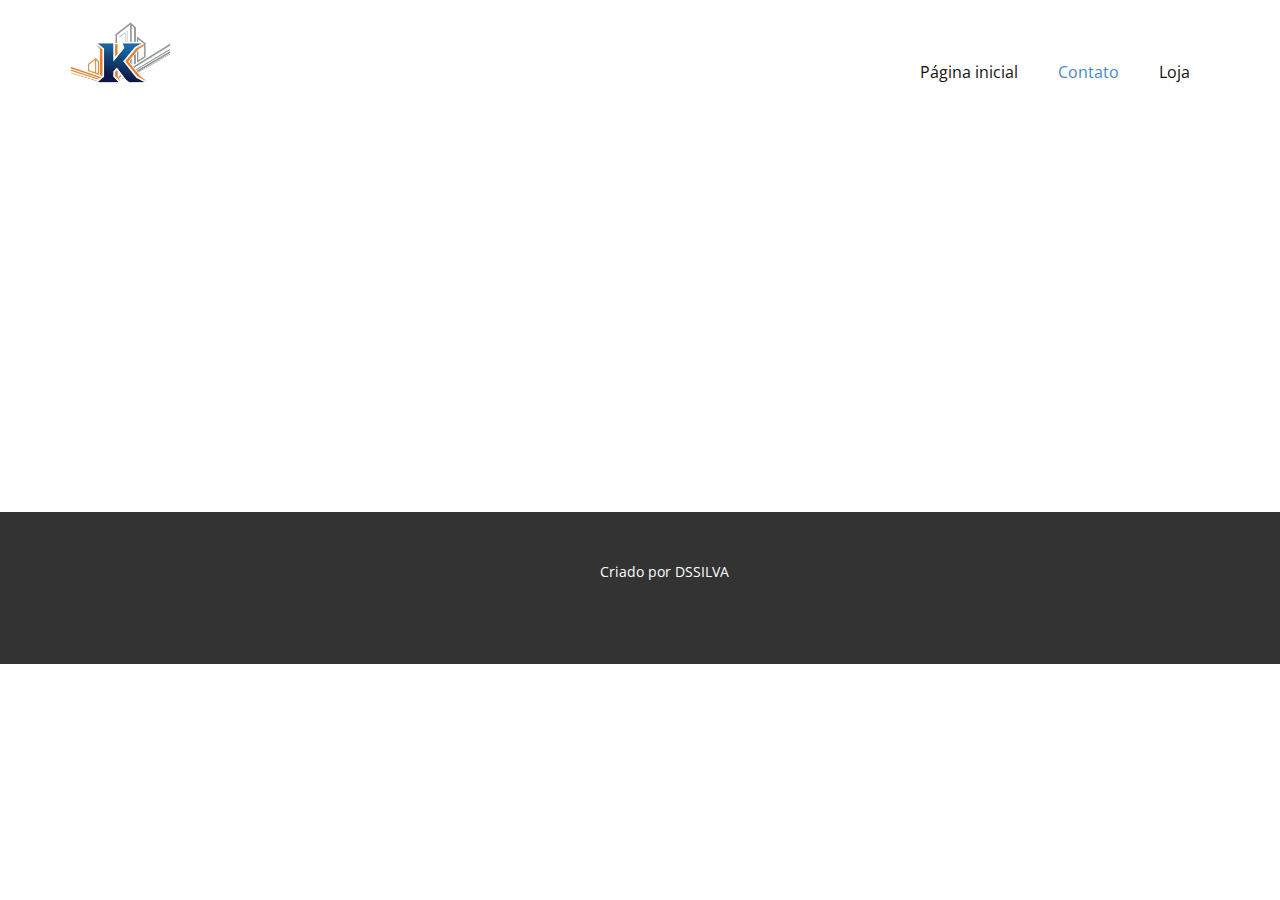
<file: Contato.html>
<!DOCTYPE html>
<html style="font-size: 16px;" lang="pt"><head>
    <meta name="viewport" content="width=device-width, initial-scale=1.0">
    <meta charset="utf-8">
    <meta name="keywords" content="">
    <meta name="description" content="">
    <title>Contato</title>
    <link rel="stylesheet" href="nicepage.css" media="screen">
<link rel="stylesheet" href="Contato.css" media="screen">
    <script class="u-script" type="text/javascript" src="jquery.js" defer=""></script>
    <script class="u-script" type="text/javascript" src="nicepage.js" defer=""></script>
    <meta name="generator" content="Nicepage 7.9.4, nicepage.com">
    
    
    
    <link id="u-theme-google-font" rel="stylesheet" href="https://fonts.googleapis.com/css?family=Roboto:100,100i,300,300i,400,400i,500,500i,700,700i,900,900i|Open+Sans:300,300i,400,400i,500,500i,600,600i,700,700i,800,800i">
    <script type="application/ld+json">{
		"@context": "http://schema.org",
		"@type": "Organization",
		"name": "",
		"logo": "images/Logo.jpg"
}</script>
    <meta name="theme-color" content="#478ac9">
    <meta property="og:title" content="Contato">
    <meta property="og:type" content="website">
  <meta data-intl-tel-input-cdn-path="intlTelInput/">

  <!-- Google tag (gtag.js) --> <script async src="https://www.googletagmanager.com/gtag/js?id=AW-16879580740"></script> <script> window.dataLayer = window.dataLayer || []; function gtag(){dataLayer.push(arguments);} gtag('js', new Date()); gtag('config', 'AW-16879580740'); </script>

  <!-- Event snippet for Purchase conversion page -->
<script>
  gtag('event', 'conversion', {
      'send_to': 'AW-16879580740/mI_XCKmU-J4aEMTs5_A-',
      'value': 1.0,
      'currency': 'EUR',
      'transaction_id': ''
  });
</script>



</head>
  <body data-path-to-root="./" data-include-products="false" class="u-body u-xl-mode" data-lang="pt"><header class="u-clearfix u-header u-header" id="header"><div class="u-clearfix u-sheet u-valign-middle-lg u-valign-middle-md u-valign-middle-sm u-valign-middle-xs u-sheet-1">
        <a href="#" class="u-image u-logo u-image-1" data-image-width="803" data-image-height="492">
          <img src="images/Logo.jpg" class="u-logo-image u-logo-image-1">
        </a>
        <nav class="u-menu u-menu-one-level u-offcanvas u-menu-1" role="navigation" aria-label="Menu navigation">
          <div class="menu-collapse" style="font-size: 1rem; letter-spacing: 0px;">
            <a class="u-button-style u-custom-left-right-menu-spacing u-custom-padding-bottom u-custom-top-bottom-menu-spacing u-hamburger-link u-nav-link u-text-active-palette-1-base u-text-hover-palette-2-base" href="#" tabindex="-1" aria-label="Open menu" aria-controls="31bd">
              <svg class="u-svg-link" viewBox="0 0 24 24"><use xlink:href="#menu-hamburger"></use></svg>
              <svg class="u-svg-content" version="1.1" id="menu-hamburger" viewBox="0 0 16 16" x="0px" y="0px" xmlns:xlink="http://www.w3.org/1999/xlink" xmlns="http://www.w3.org/2000/svg"><g><rect y="1" width="16" height="2"></rect><rect y="7" width="16" height="2"></rect><rect y="13" width="16" height="2"></rect>
</g></svg>
            </a>
          </div>
          <div class="u-custom-menu u-nav-container">
            <ul class="u-nav u-unstyled u-nav-1" role="menubar"><li role="none" class="u-nav-item"><a role="menuitem" class="u-button-style u-nav-link u-text-active-palette-1-base u-text-hover-palette-2-base" href="./" style="padding: 10px 20px;">Página inicial</a>
</li><li role="none" class="u-nav-item"><a tabindex="-1" role="menuitem" class="u-button-style u-nav-link u-text-active-palette-1-base u-text-hover-palette-2-base" href="./#sec-faec" data-page-id="2187926271" target="_blank" style="padding: 10px 20px;">Contato</a>
</li><li role="none" class="u-nav-item"><a role="menuitem" class="u-button-style u-nav-link u-text-active-palette-1-base u-text-hover-palette-2-base" href="products/products.html" style="padding: 10px 20px;">Loja</a>
</li></ul>
          </div>
          <div class="u-custom-menu u-nav-container-collapse" id="31bd" role="region" aria-label="Menu panel">
            <div class="u-black u-container-style u-inner-container-layout u-opacity u-opacity-95 u-sidenav">
              <div class="u-inner-container-layout u-sidenav-overflow">
                <div class="u-menu-close" tabindex="-1" aria-label="Close menu"></div>
                <ul class="u-align-center u-nav u-popupmenu-items u-unstyled u-nav-2" role="menubar"><li role="none" class="u-nav-item"><a role="menuitem" class="u-button-style u-nav-link" href="./">Página inicial</a>
</li><li role="none" class="u-nav-item"><a tabindex="-1" role="menuitem" class="u-button-style u-nav-link" href="./#sec-faec" data-page-id="2187926271" target="_blank">Contato</a>
</li><li role="none" class="u-nav-item"><a role="menuitem" class="u-button-style u-nav-link" href="products/products.html">Loja</a>
</li></ul>
              </div>
            </div>
            <div class="u-black u-menu-overlay u-opacity u-opacity-70"></div>
          </div>
        </nav>
      </div></header>
    <section class="u-clearfix u-section-1" id="block-1">
      <div class="u-clearfix u-sheet u-sheet-1"></div>
    </section>
    
    
    
    <footer class="u-align-center u-clearfix u-container-align-center u-footer u-grey-80 u-footer" id="footer"><div class="u-clearfix u-sheet u-valign-middle u-sheet-1">
        <p class="u-small-text u-text u-text-variant u-text-1">Criado por DSSILVA </p>
      </div></footer>
    <section class="u-backlink u-clearfix u-grey-80"></section>
  
</body></html>
</file>
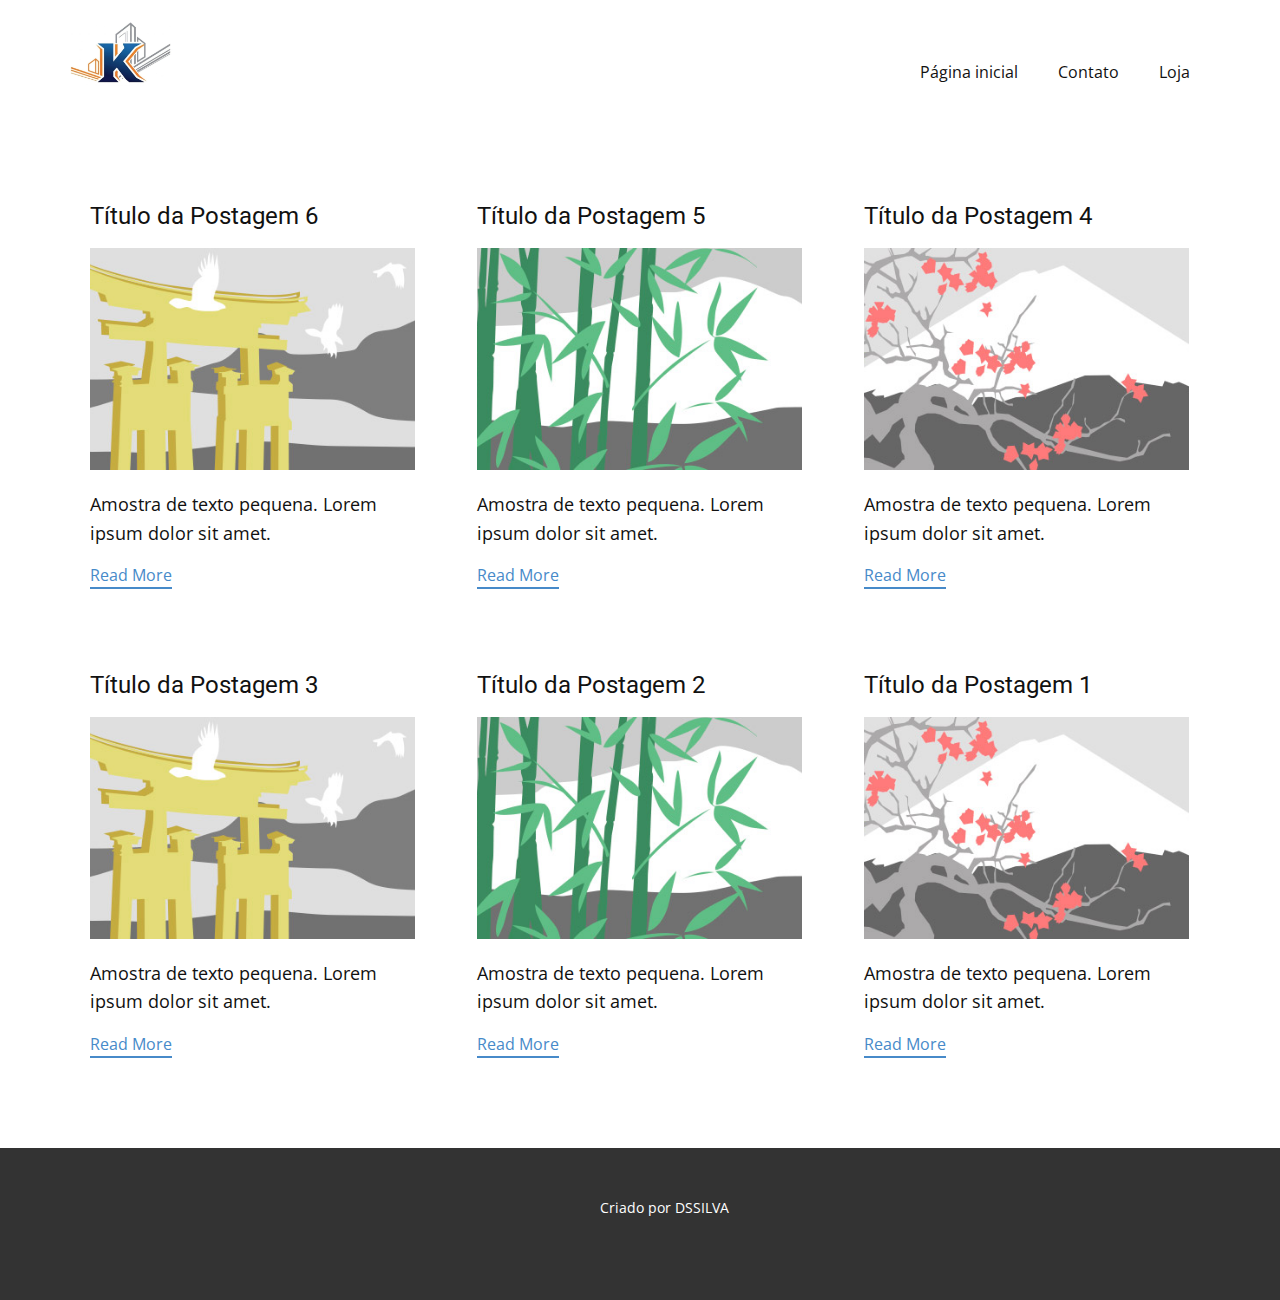
<file: blog/blog.html>
<!DOCTYPE html>
<html style="font-size: 16px;" lang="pt"><head>
    <meta name="viewport" content="width=device-width, initial-scale=1.0">
    <meta charset="utf-8">
    <meta name="keywords" content="">
    <meta name="description" content="">
    <title>Blog</title>
    <link rel="stylesheet" href="../nicepage.css" media="screen">
<link rel="stylesheet" href="../Blog-Template.css" media="screen">
    <script class="u-script" type="text/javascript" src="../jquery.js" defer=""></script>
    <script class="u-script" type="text/javascript" src="../nicepage.js" defer=""></script>
    <meta name="generator" content="Nicepage 7.9.4, nicepage.com">
    
    
    
    <link id="u-theme-google-font" rel="stylesheet" href="https://fonts.googleapis.com/css?family=Roboto:100,100i,300,300i,400,400i,500,500i,700,700i,900,900i|Open+Sans:300,300i,400,400i,500,500i,600,600i,700,700i,800,800i">
    <script type="application/ld+json">{
		"@context": "http://schema.org",
		"@type": "Organization",
		"name": "",
		"logo": "images/Logo.jpg"
}</script>
    <meta name="theme-color" content="#478ac9">
  <meta data-intl-tel-input-cdn-path="intlTelInput/"></head>
  <body data-path-to-root="../" data-include-products="false" class="u-body u-xl-mode" data-lang="pt"><header class="u-clearfix u-header u-header" id="header"><div class="u-clearfix u-sheet u-valign-middle-lg u-valign-middle-md u-valign-middle-sm u-valign-middle-xs u-sheet-1">
        <a href="#" class="u-image u-logo u-image-1" data-image-width="803" data-image-height="492">
          <img src="../images/Logo.jpg" class="u-logo-image u-logo-image-1">
        </a>
        <nav class="u-menu u-menu-one-level u-offcanvas u-menu-1" role="navigation" aria-label="Menu navigation">
          <div class="menu-collapse" style="font-size: 1rem; letter-spacing: 0px;">
            <a class="u-button-style u-custom-left-right-menu-spacing u-custom-padding-bottom u-custom-top-bottom-menu-spacing u-hamburger-link u-nav-link u-text-active-palette-1-base u-text-hover-palette-2-base" href="#" tabindex="-1" aria-label="Open menu" aria-controls="31bd">
              <svg class="u-svg-link" viewBox="0 0 24 24"><use xlink:href="#menu-hamburger"></use></svg>
              <svg class="u-svg-content" version="1.1" id="menu-hamburger" viewBox="0 0 16 16" x="0px" y="0px" xmlns:xlink="http://www.w3.org/1999/xlink" xmlns="http://www.w3.org/2000/svg"><g><rect y="1" width="16" height="2"></rect><rect y="7" width="16" height="2"></rect><rect y="13" width="16" height="2"></rect>
</g></svg>
            </a>
          </div>
          <div class="u-custom-menu u-nav-container">
            <ul class="u-nav u-unstyled u-nav-1" role="menubar"><li role="none" class="u-nav-item"><a role="menuitem" class="u-button-style u-nav-link u-text-active-palette-1-base u-text-hover-palette-2-base" href="../" style="padding: 10px 20px;">Página inicial</a>
</li><li role="none" class="u-nav-item"><a tabindex="-1" role="menuitem" class="u-button-style u-nav-link u-text-active-palette-1-base u-text-hover-palette-2-base" href="../#sec-faec" data-page-id="2187926271" target="_blank" style="padding: 10px 20px;">Contato</a>
</li><li role="none" class="u-nav-item"><a role="menuitem" class="u-button-style u-nav-link u-text-active-palette-1-base u-text-hover-palette-2-base" href="../products/products.html" style="padding: 10px 20px;">Loja</a>
</li></ul>
          </div>
          <div class="u-custom-menu u-nav-container-collapse" id="31bd" role="region" aria-label="Menu panel">
            <div class="u-black u-container-style u-inner-container-layout u-opacity u-opacity-95 u-sidenav">
              <div class="u-inner-container-layout u-sidenav-overflow">
                <div class="u-menu-close" tabindex="-1" aria-label="Close menu"></div>
                <ul class="u-align-center u-nav u-popupmenu-items u-unstyled u-nav-2" role="menubar"><li role="none" class="u-nav-item"><a role="menuitem" class="u-button-style u-nav-link" href="../">Página inicial</a>
</li><li role="none" class="u-nav-item"><a tabindex="-1" role="menuitem" class="u-button-style u-nav-link" href="../#sec-faec" data-page-id="2187926271" target="_blank">Contato</a>
</li><li role="none" class="u-nav-item"><a role="menuitem" class="u-button-style u-nav-link" href="../products/products.html">Loja</a>
</li></ul>
              </div>
            </div>
            <div class="u-black u-menu-overlay u-opacity u-opacity-70"></div>
          </div>
        </nav>
      </div></header>
    <section class="u-clearfix u-section-1" id="block-1">
      <div class="u-clearfix u-sheet u-valign-middle u-sheet-1"><!--blog--><!--blog_options_json--><!--{"type":"Recent","source":"","tags":"","count":""}--><!--/blog_options_json-->
        <div class="u-blog u-expanded-width u-repeater u-repeater-1" data-blog-id="blog-1"><!--blog_post-->
          <div class="u-blog-post u-container-style u-repeater-item u-white u-repeater-item-1">
            <div class="u-container-layout u-similar-container u-valign-top u-container-layout-1"><!--blog_post_header-->
              <h4 class="u-blog-control u-text u-text-1">
                <a class="u-post-header-link" href="../blog/post-5.html">Título da Postagem 6</a>
              </h4><!--/blog_post_header--><!--blog_post_image-->
              <img alt="" class="u-blog-control u-expanded-width u-image u-image-default u-image-1" src="../images/8ad73f3c.jpeg" data-href="../blog/post-5.html"><!--/blog_post_image--><!--blog_post_content-->
              <div class="u-blog-control u-post-content u-text u-text-2 fr-view">Amostra de texto pequena. Lorem ipsum dolor sit amet.</div><!--/blog_post_content--><!--blog_post_readmore-->
              <a href="../blog/post-5.html" class="u-blog-control u-border-2 u-border-palette-1-base u-btn u-btn-rectangle u-button-style u-none u-btn-1"><!--blog_post_readmore_content--><!--options_json--><!--{"content":"Read More","defaultValue":"Ler Mais"}--><!--/options_json-->Read More<!--/blog_post_readmore_content--></a><!--/blog_post_readmore-->
            </div>
          </div><div class="u-blog-post u-container-style u-repeater-item u-video-cover u-white">
            <div class="u-container-layout u-similar-container u-valign-top u-container-layout-2"><!--blog_post_header-->
              <h4 class="u-blog-control u-text u-text-3">
                <a class="u-post-header-link" href="../blog/post-4.html">Título da Postagem 5</a>
              </h4><!--/blog_post_header--><!--blog_post_image-->
              <img alt="" class="u-blog-control u-expanded-width u-image u-image-default u-image-2" src="../images/68f64b9d.jpeg" data-href="../blog/post-4.html"><!--/blog_post_image--><!--blog_post_content-->
              <div class="u-blog-control u-post-content u-text u-text-4 fr-view">Amostra de texto pequena. Lorem ipsum dolor sit amet.</div><!--/blog_post_content--><!--blog_post_readmore-->
              <a href="../blog/post-4.html" class="u-blog-control u-border-2 u-border-palette-1-base u-btn u-btn-rectangle u-button-style u-none u-btn-2"><!--blog_post_readmore_content--><!--options_json--><!--{"content":"Read More","defaultValue":"Ler Mais"}--><!--/options_json-->Read More<!--/blog_post_readmore_content--></a><!--/blog_post_readmore-->
            </div>
          </div><div class="u-blog-post u-container-style u-repeater-item u-video-cover u-white">
            <div class="u-container-layout u-similar-container u-valign-top u-container-layout-3"><!--blog_post_header-->
              <h4 class="u-blog-control u-text u-text-5">
                <a class="u-post-header-link" href="../blog/post-3.html">Título da Postagem 4</a>
              </h4><!--/blog_post_header--><!--blog_post_image-->
              <img alt="" class="u-blog-control u-expanded-width u-image u-image-default u-image-3" src="../images/0fd3416c.jpeg" data-href="../blog/post-3.html"><!--/blog_post_image--><!--blog_post_content-->
              <div class="u-blog-control u-post-content u-text u-text-6 fr-view">Amostra de texto pequena. Lorem ipsum dolor sit amet.</div><!--/blog_post_content--><!--blog_post_readmore-->
              <a href="../blog/post-3.html" class="u-blog-control u-border-2 u-border-palette-1-base u-btn u-btn-rectangle u-button-style u-none u-btn-3"><!--blog_post_readmore_content--><!--options_json--><!--{"content":"Read More","defaultValue":"Ler Mais"}--><!--/options_json-->Read More<!--/blog_post_readmore_content--></a><!--/blog_post_readmore-->
            </div>
          </div><div class="u-blog-post u-container-style u-repeater-item u-white u-repeater-item-1">
            <div class="u-container-layout u-similar-container u-valign-top u-container-layout-1"><!--blog_post_header-->
              <h4 class="u-blog-control u-text u-text-1">
                <a class="u-post-header-link" href="../blog/post-2.html">Título da Postagem 3</a>
              </h4><!--/blog_post_header--><!--blog_post_image-->
              <img alt="" class="u-blog-control u-expanded-width u-image u-image-default u-image-1" src="../images/8ad73f3c.jpeg" data-href="../blog/post-2.html"><!--/blog_post_image--><!--blog_post_content-->
              <div class="u-blog-control u-post-content u-text u-text-2 fr-view">Amostra de texto pequena. Lorem ipsum dolor sit amet.</div><!--/blog_post_content--><!--blog_post_readmore-->
              <a href="../blog/post-2.html" class="u-blog-control u-border-2 u-border-palette-1-base u-btn u-btn-rectangle u-button-style u-none u-btn-1"><!--blog_post_readmore_content--><!--options_json--><!--{"content":"Read More","defaultValue":"Ler Mais"}--><!--/options_json-->Read More<!--/blog_post_readmore_content--></a><!--/blog_post_readmore-->
            </div>
          </div><div class="u-blog-post u-container-style u-repeater-item u-video-cover u-white">
            <div class="u-container-layout u-similar-container u-valign-top u-container-layout-2"><!--blog_post_header-->
              <h4 class="u-blog-control u-text u-text-3">
                <a class="u-post-header-link" href="../blog/post-1.html">Título da Postagem 2</a>
              </h4><!--/blog_post_header--><!--blog_post_image-->
              <img alt="" class="u-blog-control u-expanded-width u-image u-image-default u-image-2" src="../images/68f64b9d.jpeg" data-href="../blog/post-1.html"><!--/blog_post_image--><!--blog_post_content-->
              <div class="u-blog-control u-post-content u-text u-text-4 fr-view">Amostra de texto pequena. Lorem ipsum dolor sit amet.</div><!--/blog_post_content--><!--blog_post_readmore-->
              <a href="../blog/post-1.html" class="u-blog-control u-border-2 u-border-palette-1-base u-btn u-btn-rectangle u-button-style u-none u-btn-2"><!--blog_post_readmore_content--><!--options_json--><!--{"content":"Read More","defaultValue":"Ler Mais"}--><!--/options_json-->Read More<!--/blog_post_readmore_content--></a><!--/blog_post_readmore-->
            </div>
          </div><div class="u-blog-post u-container-style u-repeater-item u-video-cover u-white">
            <div class="u-container-layout u-similar-container u-valign-top u-container-layout-3"><!--blog_post_header-->
              <h4 class="u-blog-control u-text u-text-5">
                <a class="u-post-header-link" href="../blog/post.html">Título da Postagem 1</a>
              </h4><!--/blog_post_header--><!--blog_post_image-->
              <img alt="" class="u-blog-control u-expanded-width u-image u-image-default u-image-3" src="../images/0fd3416c.jpeg" data-href="../blog/post.html"><!--/blog_post_image--><!--blog_post_content-->
              <div class="u-blog-control u-post-content u-text u-text-6 fr-view">Amostra de texto pequena. Lorem ipsum dolor sit amet.</div><!--/blog_post_content--><!--blog_post_readmore-->
              <a href="../blog/post.html" class="u-blog-control u-border-2 u-border-palette-1-base u-btn u-btn-rectangle u-button-style u-none u-btn-3"><!--blog_post_readmore_content--><!--options_json--><!--{"content":"Read More","defaultValue":"Ler Mais"}--><!--/options_json-->Read More<!--/blog_post_readmore_content--></a><!--/blog_post_readmore-->
            </div>
          </div><!--/blog_post--><!--blog_post-->
          <!--/blog_post--><!--blog_post-->
          <!--/blog_post-->
        </div><!--/blog-->
      </div>
    </section>
    
    
    
    <footer class="u-align-center u-clearfix u-container-align-center u-footer u-grey-80 u-footer" id="footer"><div class="u-clearfix u-sheet u-valign-middle u-sheet-1">
        <p class="u-small-text u-text u-text-variant u-text-1">Criado por DSSILVA </p>
      </div></footer>
    <section class="u-backlink u-clearfix u-grey-80"></section>
  
</body></html>
</file>
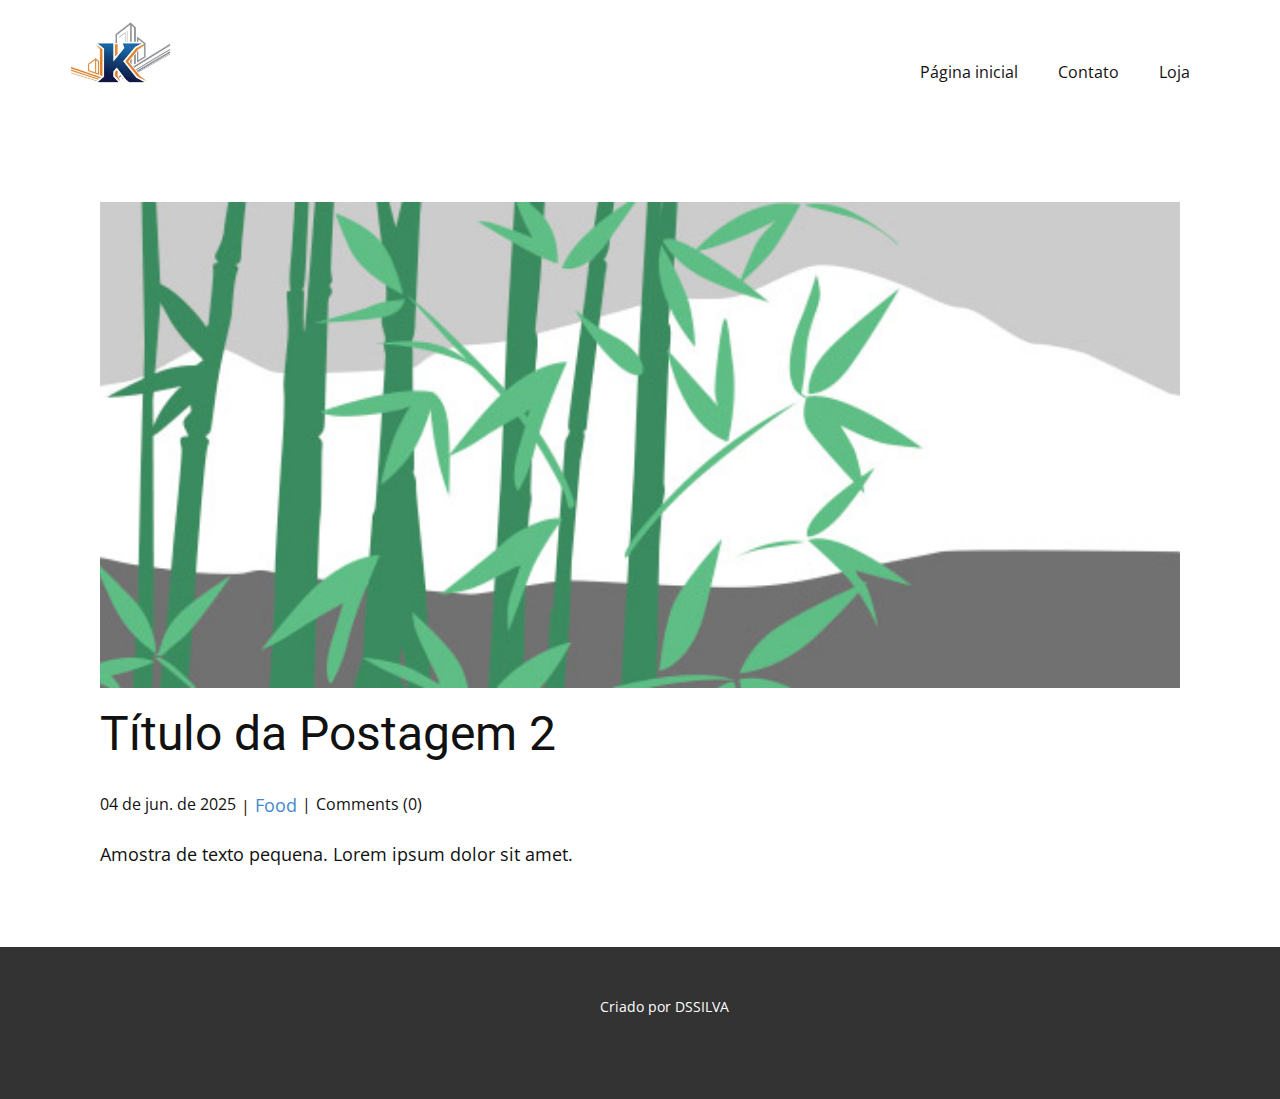
<file: blog/post-1.html>
<!DOCTYPE html>
<html style="font-size: 16px;" lang="pt"><head>
    <meta name="viewport" content="width=device-width, initial-scale=1.0">
    <meta charset="utf-8">
    <meta name="keywords" content="Título da Postagem 1">
    <meta name="description" content="">
    <title>Título da Postagem 2</title>
    <link rel="stylesheet" href="../nicepage.css" media="screen">
<link rel="stylesheet" href="../Post-Template.css" media="screen">
    <script class="u-script" type="text/javascript" src="../jquery.js" defer=""></script>
    <script class="u-script" type="text/javascript" src="../nicepage.js" defer=""></script>
    <meta name="generator" content="Nicepage 7.9.4, nicepage.com">
    
    
    
    <link id="u-theme-google-font" rel="stylesheet" href="https://fonts.googleapis.com/css?family=Roboto:100,100i,300,300i,400,400i,500,500i,700,700i,900,900i|Open+Sans:300,300i,400,400i,500,500i,600,600i,700,700i,800,800i">
    <script type="application/ld+json">{
		"@context": "http://schema.org",
		"@type": "Organization",
		"name": "",
		"logo": "images/Logo.jpg"
}</script>
    <meta name="theme-color" content="#478ac9">
  <meta data-intl-tel-input-cdn-path="intlTelInput/"></head>
  <body data-path-to-root="./" data-include-products="false" class="u-body u-xl-mode" data-lang="pt"><header class="u-clearfix u-header u-header" id="header"><div class="u-clearfix u-sheet u-valign-middle-lg u-valign-middle-md u-valign-middle-sm u-valign-middle-xs u-sheet-1">
        <a href="#" class="u-image u-logo u-image-1" data-image-width="803" data-image-height="492">
          <img src="../images/Logo.jpg" class="u-logo-image u-logo-image-1">
        </a>
        <nav class="u-menu u-menu-one-level u-offcanvas u-menu-1" role="navigation" aria-label="Menu navigation">
          <div class="menu-collapse" style="font-size: 1rem; letter-spacing: 0px;">
            <a class="u-button-style u-custom-left-right-menu-spacing u-custom-padding-bottom u-custom-top-bottom-menu-spacing u-hamburger-link u-nav-link u-text-active-palette-1-base u-text-hover-palette-2-base" href="#" tabindex="-1" aria-label="Open menu" aria-controls="31bd">
              <svg class="u-svg-link" viewBox="0 0 24 24"><use xlink:href="#menu-hamburger"></use></svg>
              <svg class="u-svg-content" version="1.1" id="menu-hamburger" viewBox="0 0 16 16" x="0px" y="0px" xmlns:xlink="http://www.w3.org/1999/xlink" xmlns="http://www.w3.org/2000/svg"><g><rect y="1" width="16" height="2"></rect><rect y="7" width="16" height="2"></rect><rect y="13" width="16" height="2"></rect>
</g></svg>
            </a>
          </div>
          <div class="u-custom-menu u-nav-container">
            <ul class="u-nav u-unstyled u-nav-1" role="menubar"><li role="none" class="u-nav-item"><a role="menuitem" class="u-button-style u-nav-link u-text-active-palette-1-base u-text-hover-palette-2-base" href="../" style="padding: 10px 20px;">Página inicial</a>
</li><li role="none" class="u-nav-item"><a tabindex="-1" role="menuitem" class="u-button-style u-nav-link u-text-active-palette-1-base u-text-hover-palette-2-base" href="../#sec-faec" data-page-id="2187926271" target="_blank" style="padding: 10px 20px;">Contato</a>
</li><li role="none" class="u-nav-item"><a role="menuitem" class="u-button-style u-nav-link u-text-active-palette-1-base u-text-hover-palette-2-base" href="../products/products.html" style="padding: 10px 20px;">Loja</a>
</li></ul>
          </div>
          <div class="u-custom-menu u-nav-container-collapse" id="31bd" role="region" aria-label="Menu panel">
            <div class="u-black u-container-style u-inner-container-layout u-opacity u-opacity-95 u-sidenav">
              <div class="u-inner-container-layout u-sidenav-overflow">
                <div class="u-menu-close" tabindex="-1" aria-label="Close menu"></div>
                <ul class="u-align-center u-nav u-popupmenu-items u-unstyled u-nav-2" role="menubar"><li role="none" class="u-nav-item"><a role="menuitem" class="u-button-style u-nav-link" href="../">Página inicial</a>
</li><li role="none" class="u-nav-item"><a tabindex="-1" role="menuitem" class="u-button-style u-nav-link" href="../#sec-faec" data-page-id="2187926271" target="_blank">Contato</a>
</li><li role="none" class="u-nav-item"><a role="menuitem" class="u-button-style u-nav-link" href="../products/products.html">Loja</a>
</li></ul>
              </div>
            </div>
            <div class="u-black u-menu-overlay u-opacity u-opacity-70"></div>
          </div>
        </nav>
      </div></header>
    <section class="u-align-center u-clearfix u-section-1" id="block-1">
      <div class="u-clearfix u-sheet u-valign-middle-md u-valign-middle-sm u-valign-middle-xs u-sheet-1"><!--post_details--><!--post_details_options_json--><!--{"source":""}--><!--/post_details_options_json--><!--blog_post-->
        <div class="u-container-style u-expanded-width u-post-details u-post-details-1">
          <div class="u-container-layout u-valign-middle u-container-layout-1"><!--blog_post_image-->
            <img alt="" class="u-blog-control u-expanded-width u-image u-image-default u-image-1" src="../images/68f64b9d.jpeg"><!--/blog_post_image--><!--blog_post_header-->
            <h2 class="u-blog-control u-text u-text-1">Título da Postagem 2</h2><!--/blog_post_header--><!--blog_post_metadata-->
            <div class="u-blog-control u-metadata u-metadata-1"><!--blog_post_metadata_date--><span class="u-meta-date u-meta-icon">04 de jun. de 2025</span><!--/blog_post_metadata_date--><!--blog_post_metadata_category--><span class="u-meta-category u-meta-icon"><a href="../blog/blog.html#/blog-1///1">Food</a></span><!--/blog_post_metadata_category--><!--blog_post_metadata_comments--><span class="u-meta-comments u-meta-icon"><!--blog_post_metadata_comments_content-->Comments (0)<!--/blog_post_metadata_comments_content--></span><!--/blog_post_metadata_comments-->
            </div><!--/blog_post_metadata--><!--blog_post_content-->
            <div class="u-align-justify u-blog-control u-post-content u-text u-text-2 fr-view">
  <p>Amostra de texto pequena. Lorem ipsum dolor sit amet.</p>
  </div><!--/blog_post_content-->
          </div>
        </div><!--/blog_post--><!--/post_details-->
      </div>
    </section>
    
    
    
    <footer class="u-align-center u-clearfix u-container-align-center u-footer u-grey-80 u-footer" id="footer"><div class="u-clearfix u-sheet u-valign-middle u-sheet-1">
        <p class="u-small-text u-text u-text-variant u-text-1">Criado por DSSILVA </p>
      </div></footer>
    <section class="u-backlink u-clearfix u-grey-80"></section>
  
</body></html>
</file>
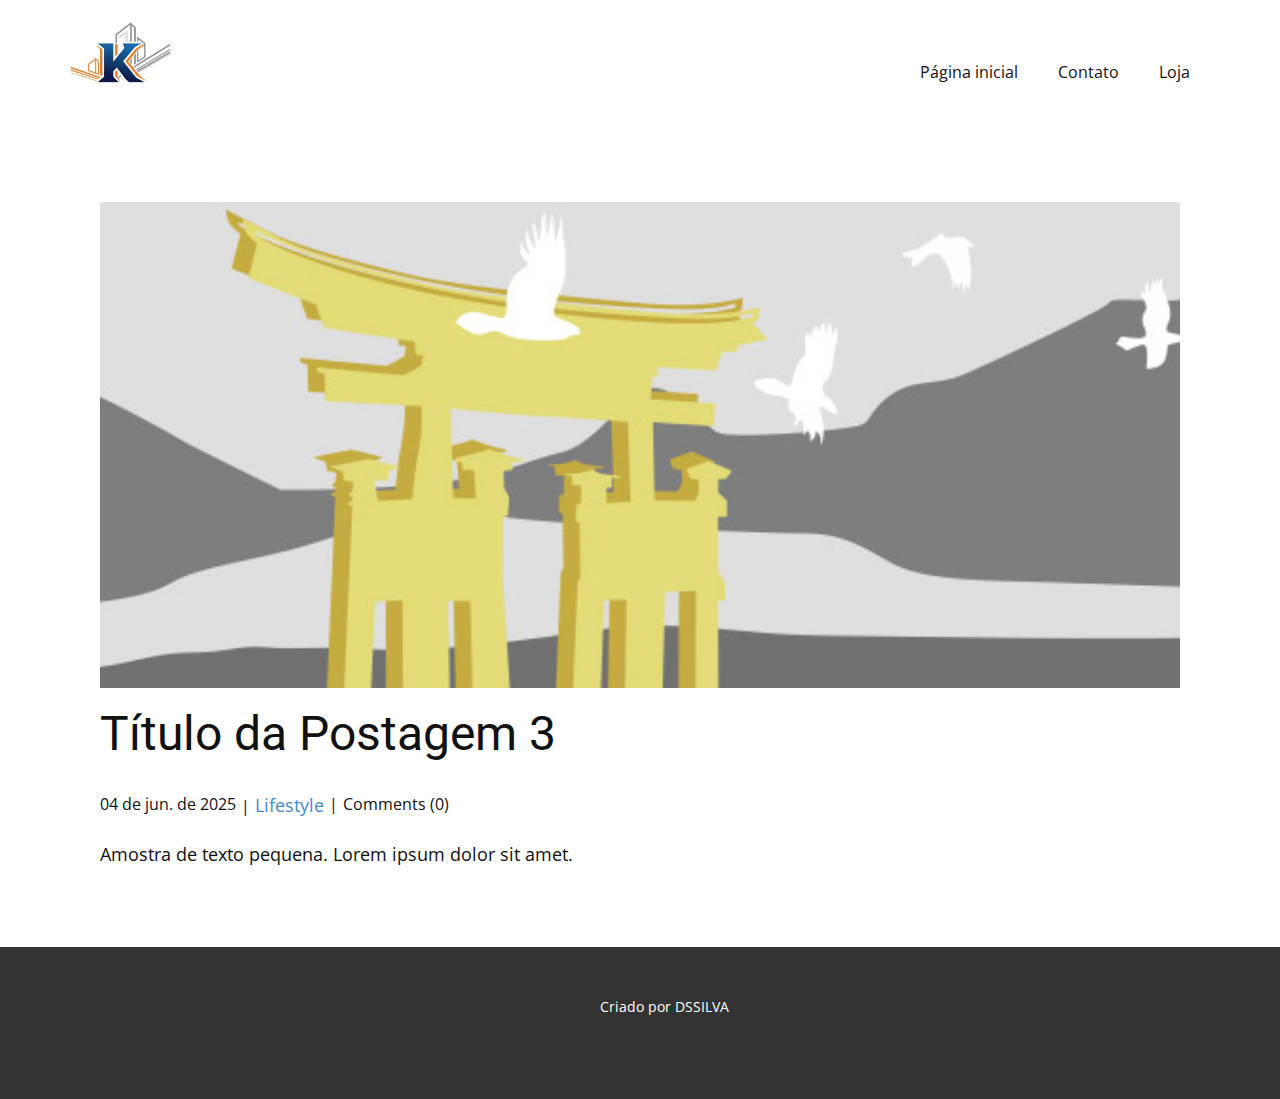
<file: blog/post-2.html>
<!DOCTYPE html>
<html style="font-size: 16px;" lang="pt"><head>
    <meta name="viewport" content="width=device-width, initial-scale=1.0">
    <meta charset="utf-8">
    <meta name="keywords" content="Título da Postagem 1">
    <meta name="description" content="">
    <title>Título da Postagem 3</title>
    <link rel="stylesheet" href="../nicepage.css" media="screen">
<link rel="stylesheet" href="../Post-Template.css" media="screen">
    <script class="u-script" type="text/javascript" src="../jquery.js" defer=""></script>
    <script class="u-script" type="text/javascript" src="../nicepage.js" defer=""></script>
    <meta name="generator" content="Nicepage 7.9.4, nicepage.com">
    
    
    
    <link id="u-theme-google-font" rel="stylesheet" href="https://fonts.googleapis.com/css?family=Roboto:100,100i,300,300i,400,400i,500,500i,700,700i,900,900i|Open+Sans:300,300i,400,400i,500,500i,600,600i,700,700i,800,800i">
    <script type="application/ld+json">{
		"@context": "http://schema.org",
		"@type": "Organization",
		"name": "",
		"logo": "images/Logo.jpg"
}</script>
    <meta name="theme-color" content="#478ac9">
  <meta data-intl-tel-input-cdn-path="intlTelInput/"></head>
  <body data-path-to-root="./" data-include-products="false" class="u-body u-xl-mode" data-lang="pt"><header class="u-clearfix u-header u-header" id="header"><div class="u-clearfix u-sheet u-valign-middle-lg u-valign-middle-md u-valign-middle-sm u-valign-middle-xs u-sheet-1">
        <a href="#" class="u-image u-logo u-image-1" data-image-width="803" data-image-height="492">
          <img src="../images/Logo.jpg" class="u-logo-image u-logo-image-1">
        </a>
        <nav class="u-menu u-menu-one-level u-offcanvas u-menu-1" role="navigation" aria-label="Menu navigation">
          <div class="menu-collapse" style="font-size: 1rem; letter-spacing: 0px;">
            <a class="u-button-style u-custom-left-right-menu-spacing u-custom-padding-bottom u-custom-top-bottom-menu-spacing u-hamburger-link u-nav-link u-text-active-palette-1-base u-text-hover-palette-2-base" href="#" tabindex="-1" aria-label="Open menu" aria-controls="31bd">
              <svg class="u-svg-link" viewBox="0 0 24 24"><use xlink:href="#menu-hamburger"></use></svg>
              <svg class="u-svg-content" version="1.1" id="menu-hamburger" viewBox="0 0 16 16" x="0px" y="0px" xmlns:xlink="http://www.w3.org/1999/xlink" xmlns="http://www.w3.org/2000/svg"><g><rect y="1" width="16" height="2"></rect><rect y="7" width="16" height="2"></rect><rect y="13" width="16" height="2"></rect>
</g></svg>
            </a>
          </div>
          <div class="u-custom-menu u-nav-container">
            <ul class="u-nav u-unstyled u-nav-1" role="menubar"><li role="none" class="u-nav-item"><a role="menuitem" class="u-button-style u-nav-link u-text-active-palette-1-base u-text-hover-palette-2-base" href="../" style="padding: 10px 20px;">Página inicial</a>
</li><li role="none" class="u-nav-item"><a tabindex="-1" role="menuitem" class="u-button-style u-nav-link u-text-active-palette-1-base u-text-hover-palette-2-base" href="../#sec-faec" data-page-id="2187926271" target="_blank" style="padding: 10px 20px;">Contato</a>
</li><li role="none" class="u-nav-item"><a role="menuitem" class="u-button-style u-nav-link u-text-active-palette-1-base u-text-hover-palette-2-base" href="../products/products.html" style="padding: 10px 20px;">Loja</a>
</li></ul>
          </div>
          <div class="u-custom-menu u-nav-container-collapse" id="31bd" role="region" aria-label="Menu panel">
            <div class="u-black u-container-style u-inner-container-layout u-opacity u-opacity-95 u-sidenav">
              <div class="u-inner-container-layout u-sidenav-overflow">
                <div class="u-menu-close" tabindex="-1" aria-label="Close menu"></div>
                <ul class="u-align-center u-nav u-popupmenu-items u-unstyled u-nav-2" role="menubar"><li role="none" class="u-nav-item"><a role="menuitem" class="u-button-style u-nav-link" href="../">Página inicial</a>
</li><li role="none" class="u-nav-item"><a tabindex="-1" role="menuitem" class="u-button-style u-nav-link" href="../#sec-faec" data-page-id="2187926271" target="_blank">Contato</a>
</li><li role="none" class="u-nav-item"><a role="menuitem" class="u-button-style u-nav-link" href="../products/products.html">Loja</a>
</li></ul>
              </div>
            </div>
            <div class="u-black u-menu-overlay u-opacity u-opacity-70"></div>
          </div>
        </nav>
      </div></header>
    <section class="u-align-center u-clearfix u-section-1" id="block-1">
      <div class="u-clearfix u-sheet u-valign-middle-md u-valign-middle-sm u-valign-middle-xs u-sheet-1"><!--post_details--><!--post_details_options_json--><!--{"source":""}--><!--/post_details_options_json--><!--blog_post-->
        <div class="u-container-style u-expanded-width u-post-details u-post-details-1">
          <div class="u-container-layout u-valign-middle u-container-layout-1"><!--blog_post_image-->
            <img alt="" class="u-blog-control u-expanded-width u-image u-image-default u-image-1" src="../images/8ad73f3c.jpeg"><!--/blog_post_image--><!--blog_post_header-->
            <h2 class="u-blog-control u-text u-text-1">Título da Postagem 3</h2><!--/blog_post_header--><!--blog_post_metadata-->
            <div class="u-blog-control u-metadata u-metadata-1"><!--blog_post_metadata_date--><span class="u-meta-date u-meta-icon">04 de jun. de 2025</span><!--/blog_post_metadata_date--><!--blog_post_metadata_category--><span class="u-meta-category u-meta-icon"><a href="../blog/blog.html#/blog-1///3">Lifestyle</a></span><!--/blog_post_metadata_category--><!--blog_post_metadata_comments--><span class="u-meta-comments u-meta-icon"><!--blog_post_metadata_comments_content-->Comments (0)<!--/blog_post_metadata_comments_content--></span><!--/blog_post_metadata_comments-->
            </div><!--/blog_post_metadata--><!--blog_post_content-->
            <div class="u-align-justify u-blog-control u-post-content u-text u-text-2 fr-view">
  <p>Amostra de texto pequena. Lorem ipsum dolor sit amet.</p>
  </div><!--/blog_post_content-->
          </div>
        </div><!--/blog_post--><!--/post_details-->
      </div>
    </section>
    
    
    
    <footer class="u-align-center u-clearfix u-container-align-center u-footer u-grey-80 u-footer" id="footer"><div class="u-clearfix u-sheet u-valign-middle u-sheet-1">
        <p class="u-small-text u-text u-text-variant u-text-1">Criado por DSSILVA </p>
      </div></footer>
    <section class="u-backlink u-clearfix u-grey-80"></section>
  
</body></html>
</file>
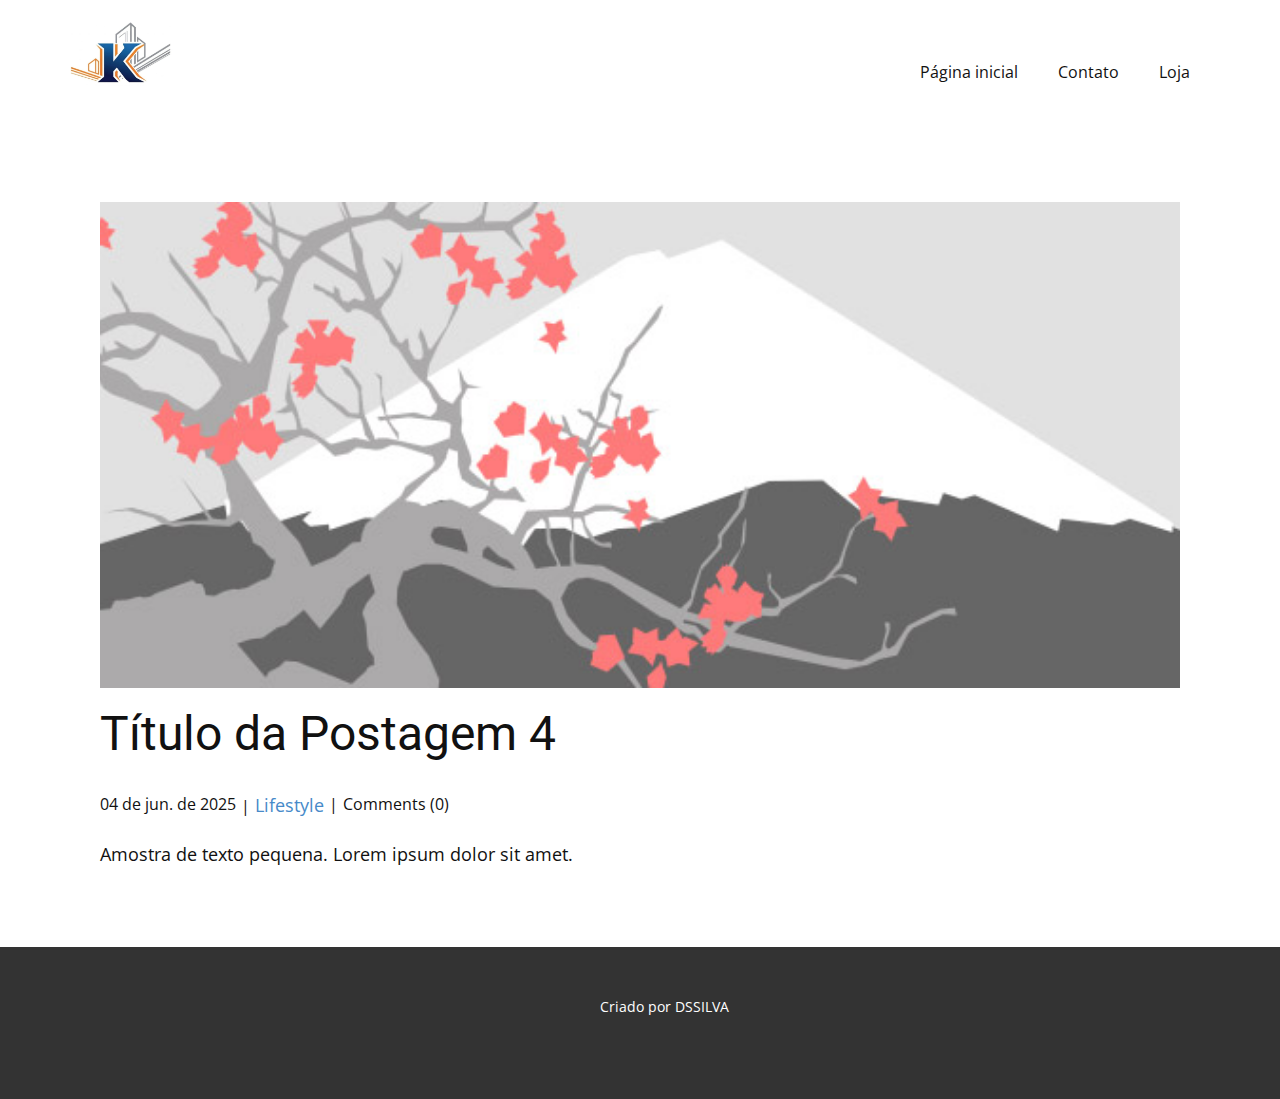
<file: blog/post-3.html>
<!DOCTYPE html>
<html style="font-size: 16px;" lang="pt"><head>
    <meta name="viewport" content="width=device-width, initial-scale=1.0">
    <meta charset="utf-8">
    <meta name="keywords" content="Título da Postagem 1">
    <meta name="description" content="">
    <title>Título da Postagem 4</title>
    <link rel="stylesheet" href="../nicepage.css" media="screen">
<link rel="stylesheet" href="../Post-Template.css" media="screen">
    <script class="u-script" type="text/javascript" src="../jquery.js" defer=""></script>
    <script class="u-script" type="text/javascript" src="../nicepage.js" defer=""></script>
    <meta name="generator" content="Nicepage 7.9.4, nicepage.com">
    
    
    
    <link id="u-theme-google-font" rel="stylesheet" href="https://fonts.googleapis.com/css?family=Roboto:100,100i,300,300i,400,400i,500,500i,700,700i,900,900i|Open+Sans:300,300i,400,400i,500,500i,600,600i,700,700i,800,800i">
    <script type="application/ld+json">{
		"@context": "http://schema.org",
		"@type": "Organization",
		"name": "",
		"logo": "images/Logo.jpg"
}</script>
    <meta name="theme-color" content="#478ac9">
  <meta data-intl-tel-input-cdn-path="intlTelInput/"></head>
  <body data-path-to-root="./" data-include-products="false" class="u-body u-xl-mode" data-lang="pt"><header class="u-clearfix u-header u-header" id="header"><div class="u-clearfix u-sheet u-valign-middle-lg u-valign-middle-md u-valign-middle-sm u-valign-middle-xs u-sheet-1">
        <a href="#" class="u-image u-logo u-image-1" data-image-width="803" data-image-height="492">
          <img src="../images/Logo.jpg" class="u-logo-image u-logo-image-1">
        </a>
        <nav class="u-menu u-menu-one-level u-offcanvas u-menu-1" role="navigation" aria-label="Menu navigation">
          <div class="menu-collapse" style="font-size: 1rem; letter-spacing: 0px;">
            <a class="u-button-style u-custom-left-right-menu-spacing u-custom-padding-bottom u-custom-top-bottom-menu-spacing u-hamburger-link u-nav-link u-text-active-palette-1-base u-text-hover-palette-2-base" href="#" tabindex="-1" aria-label="Open menu" aria-controls="31bd">
              <svg class="u-svg-link" viewBox="0 0 24 24"><use xlink:href="#menu-hamburger"></use></svg>
              <svg class="u-svg-content" version="1.1" id="menu-hamburger" viewBox="0 0 16 16" x="0px" y="0px" xmlns:xlink="http://www.w3.org/1999/xlink" xmlns="http://www.w3.org/2000/svg"><g><rect y="1" width="16" height="2"></rect><rect y="7" width="16" height="2"></rect><rect y="13" width="16" height="2"></rect>
</g></svg>
            </a>
          </div>
          <div class="u-custom-menu u-nav-container">
            <ul class="u-nav u-unstyled u-nav-1" role="menubar"><li role="none" class="u-nav-item"><a role="menuitem" class="u-button-style u-nav-link u-text-active-palette-1-base u-text-hover-palette-2-base" href="../" style="padding: 10px 20px;">Página inicial</a>
</li><li role="none" class="u-nav-item"><a tabindex="-1" role="menuitem" class="u-button-style u-nav-link u-text-active-palette-1-base u-text-hover-palette-2-base" href="../#sec-faec" data-page-id="2187926271" target="_blank" style="padding: 10px 20px;">Contato</a>
</li><li role="none" class="u-nav-item"><a role="menuitem" class="u-button-style u-nav-link u-text-active-palette-1-base u-text-hover-palette-2-base" href="../products/products.html" style="padding: 10px 20px;">Loja</a>
</li></ul>
          </div>
          <div class="u-custom-menu u-nav-container-collapse" id="31bd" role="region" aria-label="Menu panel">
            <div class="u-black u-container-style u-inner-container-layout u-opacity u-opacity-95 u-sidenav">
              <div class="u-inner-container-layout u-sidenav-overflow">
                <div class="u-menu-close" tabindex="-1" aria-label="Close menu"></div>
                <ul class="u-align-center u-nav u-popupmenu-items u-unstyled u-nav-2" role="menubar"><li role="none" class="u-nav-item"><a role="menuitem" class="u-button-style u-nav-link" href="../">Página inicial</a>
</li><li role="none" class="u-nav-item"><a tabindex="-1" role="menuitem" class="u-button-style u-nav-link" href="../#sec-faec" data-page-id="2187926271" target="_blank">Contato</a>
</li><li role="none" class="u-nav-item"><a role="menuitem" class="u-button-style u-nav-link" href="../products/products.html">Loja</a>
</li></ul>
              </div>
            </div>
            <div class="u-black u-menu-overlay u-opacity u-opacity-70"></div>
          </div>
        </nav>
      </div></header>
    <section class="u-align-center u-clearfix u-section-1" id="block-1">
      <div class="u-clearfix u-sheet u-valign-middle-md u-valign-middle-sm u-valign-middle-xs u-sheet-1"><!--post_details--><!--post_details_options_json--><!--{"source":""}--><!--/post_details_options_json--><!--blog_post-->
        <div class="u-container-style u-expanded-width u-post-details u-post-details-1">
          <div class="u-container-layout u-valign-middle u-container-layout-1"><!--blog_post_image-->
            <img alt="" class="u-blog-control u-expanded-width u-image u-image-default u-image-1" src="../images/0fd3416c.jpeg"><!--/blog_post_image--><!--blog_post_header-->
            <h2 class="u-blog-control u-text u-text-1">Título da Postagem 4</h2><!--/blog_post_header--><!--blog_post_metadata-->
            <div class="u-blog-control u-metadata u-metadata-1"><!--blog_post_metadata_date--><span class="u-meta-date u-meta-icon">04 de jun. de 2025</span><!--/blog_post_metadata_date--><!--blog_post_metadata_category--><span class="u-meta-category u-meta-icon"><a href="../blog/blog.html#/blog-1///3">Lifestyle</a></span><!--/blog_post_metadata_category--><!--blog_post_metadata_comments--><span class="u-meta-comments u-meta-icon"><!--blog_post_metadata_comments_content-->Comments (0)<!--/blog_post_metadata_comments_content--></span><!--/blog_post_metadata_comments-->
            </div><!--/blog_post_metadata--><!--blog_post_content-->
            <div class="u-align-justify u-blog-control u-post-content u-text u-text-2 fr-view">
  <p>Amostra de texto pequena. Lorem ipsum dolor sit amet.</p>
  </div><!--/blog_post_content-->
          </div>
        </div><!--/blog_post--><!--/post_details-->
      </div>
    </section>
    
    
    
    <footer class="u-align-center u-clearfix u-container-align-center u-footer u-grey-80 u-footer" id="footer"><div class="u-clearfix u-sheet u-valign-middle u-sheet-1">
        <p class="u-small-text u-text u-text-variant u-text-1">Criado por DSSILVA </p>
      </div></footer>
    <section class="u-backlink u-clearfix u-grey-80"></section>
  
</body></html>
</file>
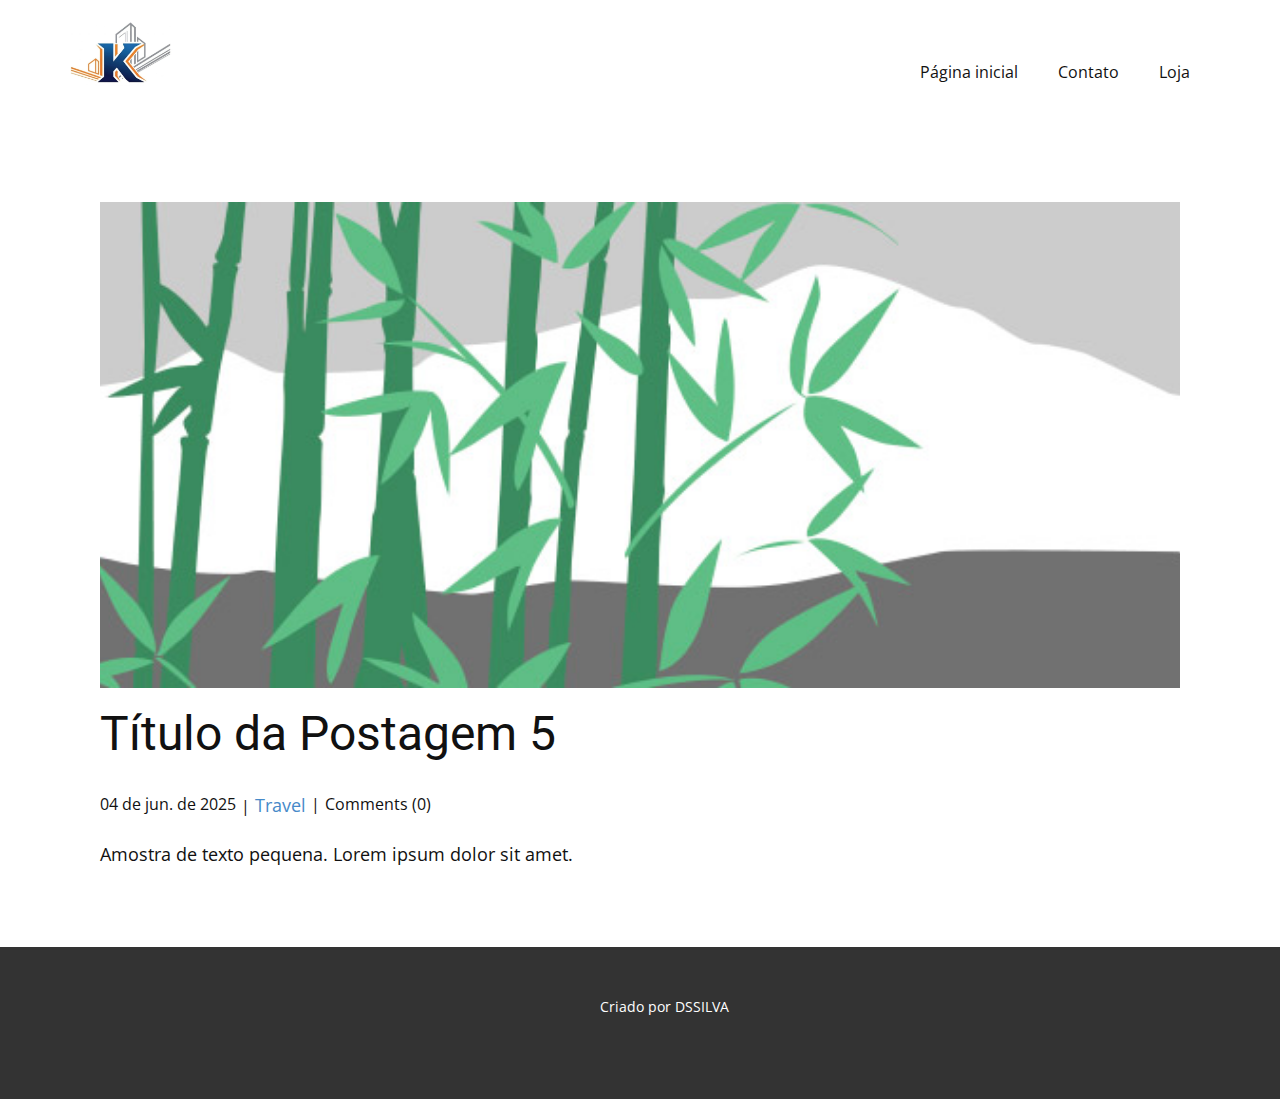
<file: blog/post-4.html>
<!DOCTYPE html>
<html style="font-size: 16px;" lang="pt"><head>
    <meta name="viewport" content="width=device-width, initial-scale=1.0">
    <meta charset="utf-8">
    <meta name="keywords" content="Título da Postagem 1">
    <meta name="description" content="">
    <title>Título da Postagem 5</title>
    <link rel="stylesheet" href="../nicepage.css" media="screen">
<link rel="stylesheet" href="../Post-Template.css" media="screen">
    <script class="u-script" type="text/javascript" src="../jquery.js" defer=""></script>
    <script class="u-script" type="text/javascript" src="../nicepage.js" defer=""></script>
    <meta name="generator" content="Nicepage 7.9.4, nicepage.com">
    
    
    
    <link id="u-theme-google-font" rel="stylesheet" href="https://fonts.googleapis.com/css?family=Roboto:100,100i,300,300i,400,400i,500,500i,700,700i,900,900i|Open+Sans:300,300i,400,400i,500,500i,600,600i,700,700i,800,800i">
    <script type="application/ld+json">{
		"@context": "http://schema.org",
		"@type": "Organization",
		"name": "",
		"logo": "images/Logo.jpg"
}</script>
    <meta name="theme-color" content="#478ac9">
  <meta data-intl-tel-input-cdn-path="intlTelInput/"></head>
  <body data-path-to-root="./" data-include-products="false" class="u-body u-xl-mode" data-lang="pt"><header class="u-clearfix u-header u-header" id="header"><div class="u-clearfix u-sheet u-valign-middle-lg u-valign-middle-md u-valign-middle-sm u-valign-middle-xs u-sheet-1">
        <a href="#" class="u-image u-logo u-image-1" data-image-width="803" data-image-height="492">
          <img src="../images/Logo.jpg" class="u-logo-image u-logo-image-1">
        </a>
        <nav class="u-menu u-menu-one-level u-offcanvas u-menu-1" role="navigation" aria-label="Menu navigation">
          <div class="menu-collapse" style="font-size: 1rem; letter-spacing: 0px;">
            <a class="u-button-style u-custom-left-right-menu-spacing u-custom-padding-bottom u-custom-top-bottom-menu-spacing u-hamburger-link u-nav-link u-text-active-palette-1-base u-text-hover-palette-2-base" href="#" tabindex="-1" aria-label="Open menu" aria-controls="31bd">
              <svg class="u-svg-link" viewBox="0 0 24 24"><use xlink:href="#menu-hamburger"></use></svg>
              <svg class="u-svg-content" version="1.1" id="menu-hamburger" viewBox="0 0 16 16" x="0px" y="0px" xmlns:xlink="http://www.w3.org/1999/xlink" xmlns="http://www.w3.org/2000/svg"><g><rect y="1" width="16" height="2"></rect><rect y="7" width="16" height="2"></rect><rect y="13" width="16" height="2"></rect>
</g></svg>
            </a>
          </div>
          <div class="u-custom-menu u-nav-container">
            <ul class="u-nav u-unstyled u-nav-1" role="menubar"><li role="none" class="u-nav-item"><a role="menuitem" class="u-button-style u-nav-link u-text-active-palette-1-base u-text-hover-palette-2-base" href="../" style="padding: 10px 20px;">Página inicial</a>
</li><li role="none" class="u-nav-item"><a tabindex="-1" role="menuitem" class="u-button-style u-nav-link u-text-active-palette-1-base u-text-hover-palette-2-base" href="../#sec-faec" data-page-id="2187926271" target="_blank" style="padding: 10px 20px;">Contato</a>
</li><li role="none" class="u-nav-item"><a role="menuitem" class="u-button-style u-nav-link u-text-active-palette-1-base u-text-hover-palette-2-base" href="../products/products.html" style="padding: 10px 20px;">Loja</a>
</li></ul>
          </div>
          <div class="u-custom-menu u-nav-container-collapse" id="31bd" role="region" aria-label="Menu panel">
            <div class="u-black u-container-style u-inner-container-layout u-opacity u-opacity-95 u-sidenav">
              <div class="u-inner-container-layout u-sidenav-overflow">
                <div class="u-menu-close" tabindex="-1" aria-label="Close menu"></div>
                <ul class="u-align-center u-nav u-popupmenu-items u-unstyled u-nav-2" role="menubar"><li role="none" class="u-nav-item"><a role="menuitem" class="u-button-style u-nav-link" href="../">Página inicial</a>
</li><li role="none" class="u-nav-item"><a tabindex="-1" role="menuitem" class="u-button-style u-nav-link" href="../#sec-faec" data-page-id="2187926271" target="_blank">Contato</a>
</li><li role="none" class="u-nav-item"><a role="menuitem" class="u-button-style u-nav-link" href="../products/products.html">Loja</a>
</li></ul>
              </div>
            </div>
            <div class="u-black u-menu-overlay u-opacity u-opacity-70"></div>
          </div>
        </nav>
      </div></header>
    <section class="u-align-center u-clearfix u-section-1" id="block-1">
      <div class="u-clearfix u-sheet u-valign-middle-md u-valign-middle-sm u-valign-middle-xs u-sheet-1"><!--post_details--><!--post_details_options_json--><!--{"source":""}--><!--/post_details_options_json--><!--blog_post-->
        <div class="u-container-style u-expanded-width u-post-details u-post-details-1">
          <div class="u-container-layout u-valign-middle u-container-layout-1"><!--blog_post_image-->
            <img alt="" class="u-blog-control u-expanded-width u-image u-image-default u-image-1" src="../images/68f64b9d.jpeg"><!--/blog_post_image--><!--blog_post_header-->
            <h2 class="u-blog-control u-text u-text-1">Título da Postagem 5</h2><!--/blog_post_header--><!--blog_post_metadata-->
            <div class="u-blog-control u-metadata u-metadata-1"><!--blog_post_metadata_date--><span class="u-meta-date u-meta-icon">04 de jun. de 2025</span><!--/blog_post_metadata_date--><!--blog_post_metadata_category--><span class="u-meta-category u-meta-icon"><a href="../blog/blog.html#/blog-1///2">Travel</a></span><!--/blog_post_metadata_category--><!--blog_post_metadata_comments--><span class="u-meta-comments u-meta-icon"><!--blog_post_metadata_comments_content-->Comments (0)<!--/blog_post_metadata_comments_content--></span><!--/blog_post_metadata_comments-->
            </div><!--/blog_post_metadata--><!--blog_post_content-->
            <div class="u-align-justify u-blog-control u-post-content u-text u-text-2 fr-view">
  <p>Amostra de texto pequena. Lorem ipsum dolor sit amet.</p>
  </div><!--/blog_post_content-->
          </div>
        </div><!--/blog_post--><!--/post_details-->
      </div>
    </section>
    
    
    
    <footer class="u-align-center u-clearfix u-container-align-center u-footer u-grey-80 u-footer" id="footer"><div class="u-clearfix u-sheet u-valign-middle u-sheet-1">
        <p class="u-small-text u-text u-text-variant u-text-1">Criado por DSSILVA </p>
      </div></footer>
    <section class="u-backlink u-clearfix u-grey-80"></section>
  
</body></html>
</file>
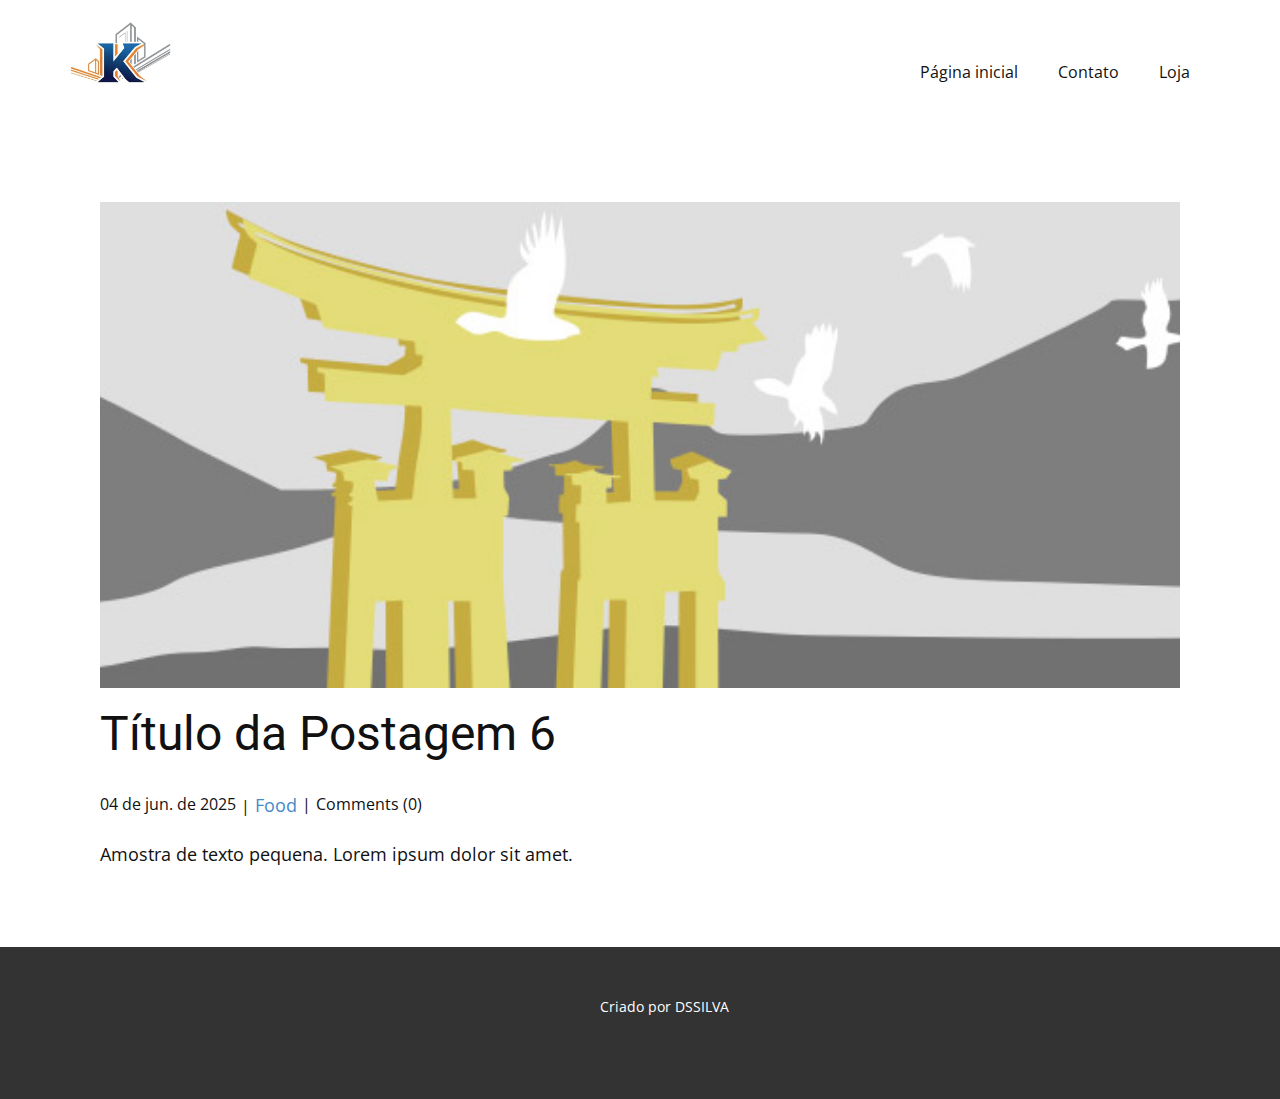
<file: blog/post-5.html>
<!DOCTYPE html>
<html style="font-size: 16px;" lang="pt"><head>
    <meta name="viewport" content="width=device-width, initial-scale=1.0">
    <meta charset="utf-8">
    <meta name="keywords" content="Título da Postagem 1">
    <meta name="description" content="">
    <title>Título da Postagem 6</title>
    <link rel="stylesheet" href="../nicepage.css" media="screen">
<link rel="stylesheet" href="../Post-Template.css" media="screen">
    <script class="u-script" type="text/javascript" src="../jquery.js" defer=""></script>
    <script class="u-script" type="text/javascript" src="../nicepage.js" defer=""></script>
    <meta name="generator" content="Nicepage 7.9.4, nicepage.com">
    
    
    
    <link id="u-theme-google-font" rel="stylesheet" href="https://fonts.googleapis.com/css?family=Roboto:100,100i,300,300i,400,400i,500,500i,700,700i,900,900i|Open+Sans:300,300i,400,400i,500,500i,600,600i,700,700i,800,800i">
    <script type="application/ld+json">{
		"@context": "http://schema.org",
		"@type": "Organization",
		"name": "",
		"logo": "images/Logo.jpg"
}</script>
    <meta name="theme-color" content="#478ac9">
  <meta data-intl-tel-input-cdn-path="intlTelInput/"></head>
  <body data-path-to-root="./" data-include-products="false" class="u-body u-xl-mode" data-lang="pt"><header class="u-clearfix u-header u-header" id="header"><div class="u-clearfix u-sheet u-valign-middle-lg u-valign-middle-md u-valign-middle-sm u-valign-middle-xs u-sheet-1">
        <a href="#" class="u-image u-logo u-image-1" data-image-width="803" data-image-height="492">
          <img src="../images/Logo.jpg" class="u-logo-image u-logo-image-1">
        </a>
        <nav class="u-menu u-menu-one-level u-offcanvas u-menu-1" role="navigation" aria-label="Menu navigation">
          <div class="menu-collapse" style="font-size: 1rem; letter-spacing: 0px;">
            <a class="u-button-style u-custom-left-right-menu-spacing u-custom-padding-bottom u-custom-top-bottom-menu-spacing u-hamburger-link u-nav-link u-text-active-palette-1-base u-text-hover-palette-2-base" href="#" tabindex="-1" aria-label="Open menu" aria-controls="31bd">
              <svg class="u-svg-link" viewBox="0 0 24 24"><use xlink:href="#menu-hamburger"></use></svg>
              <svg class="u-svg-content" version="1.1" id="menu-hamburger" viewBox="0 0 16 16" x="0px" y="0px" xmlns:xlink="http://www.w3.org/1999/xlink" xmlns="http://www.w3.org/2000/svg"><g><rect y="1" width="16" height="2"></rect><rect y="7" width="16" height="2"></rect><rect y="13" width="16" height="2"></rect>
</g></svg>
            </a>
          </div>
          <div class="u-custom-menu u-nav-container">
            <ul class="u-nav u-unstyled u-nav-1" role="menubar"><li role="none" class="u-nav-item"><a role="menuitem" class="u-button-style u-nav-link u-text-active-palette-1-base u-text-hover-palette-2-base" href="../" style="padding: 10px 20px;">Página inicial</a>
</li><li role="none" class="u-nav-item"><a tabindex="-1" role="menuitem" class="u-button-style u-nav-link u-text-active-palette-1-base u-text-hover-palette-2-base" href="../#sec-faec" data-page-id="2187926271" target="_blank" style="padding: 10px 20px;">Contato</a>
</li><li role="none" class="u-nav-item"><a role="menuitem" class="u-button-style u-nav-link u-text-active-palette-1-base u-text-hover-palette-2-base" href="../products/products.html" style="padding: 10px 20px;">Loja</a>
</li></ul>
          </div>
          <div class="u-custom-menu u-nav-container-collapse" id="31bd" role="region" aria-label="Menu panel">
            <div class="u-black u-container-style u-inner-container-layout u-opacity u-opacity-95 u-sidenav">
              <div class="u-inner-container-layout u-sidenav-overflow">
                <div class="u-menu-close" tabindex="-1" aria-label="Close menu"></div>
                <ul class="u-align-center u-nav u-popupmenu-items u-unstyled u-nav-2" role="menubar"><li role="none" class="u-nav-item"><a role="menuitem" class="u-button-style u-nav-link" href="../">Página inicial</a>
</li><li role="none" class="u-nav-item"><a tabindex="-1" role="menuitem" class="u-button-style u-nav-link" href="../#sec-faec" data-page-id="2187926271" target="_blank">Contato</a>
</li><li role="none" class="u-nav-item"><a role="menuitem" class="u-button-style u-nav-link" href="../products/products.html">Loja</a>
</li></ul>
              </div>
            </div>
            <div class="u-black u-menu-overlay u-opacity u-opacity-70"></div>
          </div>
        </nav>
      </div></header>
    <section class="u-align-center u-clearfix u-section-1" id="block-1">
      <div class="u-clearfix u-sheet u-valign-middle-md u-valign-middle-sm u-valign-middle-xs u-sheet-1"><!--post_details--><!--post_details_options_json--><!--{"source":""}--><!--/post_details_options_json--><!--blog_post-->
        <div class="u-container-style u-expanded-width u-post-details u-post-details-1">
          <div class="u-container-layout u-valign-middle u-container-layout-1"><!--blog_post_image-->
            <img alt="" class="u-blog-control u-expanded-width u-image u-image-default u-image-1" src="../images/8ad73f3c.jpeg"><!--/blog_post_image--><!--blog_post_header-->
            <h2 class="u-blog-control u-text u-text-1">Título da Postagem 6</h2><!--/blog_post_header--><!--blog_post_metadata-->
            <div class="u-blog-control u-metadata u-metadata-1"><!--blog_post_metadata_date--><span class="u-meta-date u-meta-icon">04 de jun. de 2025</span><!--/blog_post_metadata_date--><!--blog_post_metadata_category--><span class="u-meta-category u-meta-icon"><a href="../blog/blog.html#/blog-1///1">Food</a></span><!--/blog_post_metadata_category--><!--blog_post_metadata_comments--><span class="u-meta-comments u-meta-icon"><!--blog_post_metadata_comments_content-->Comments (0)<!--/blog_post_metadata_comments_content--></span><!--/blog_post_metadata_comments-->
            </div><!--/blog_post_metadata--><!--blog_post_content-->
            <div class="u-align-justify u-blog-control u-post-content u-text u-text-2 fr-view">
  <p>Amostra de texto pequena. Lorem ipsum dolor sit amet.</p>
  </div><!--/blog_post_content-->
          </div>
        </div><!--/blog_post--><!--/post_details-->
      </div>
    </section>
    
    
    
    <footer class="u-align-center u-clearfix u-container-align-center u-footer u-grey-80 u-footer" id="footer"><div class="u-clearfix u-sheet u-valign-middle u-sheet-1">
        <p class="u-small-text u-text u-text-variant u-text-1">Criado por DSSILVA </p>
      </div></footer>
    <section class="u-backlink u-clearfix u-grey-80"></section>
  
</body></html>
</file>
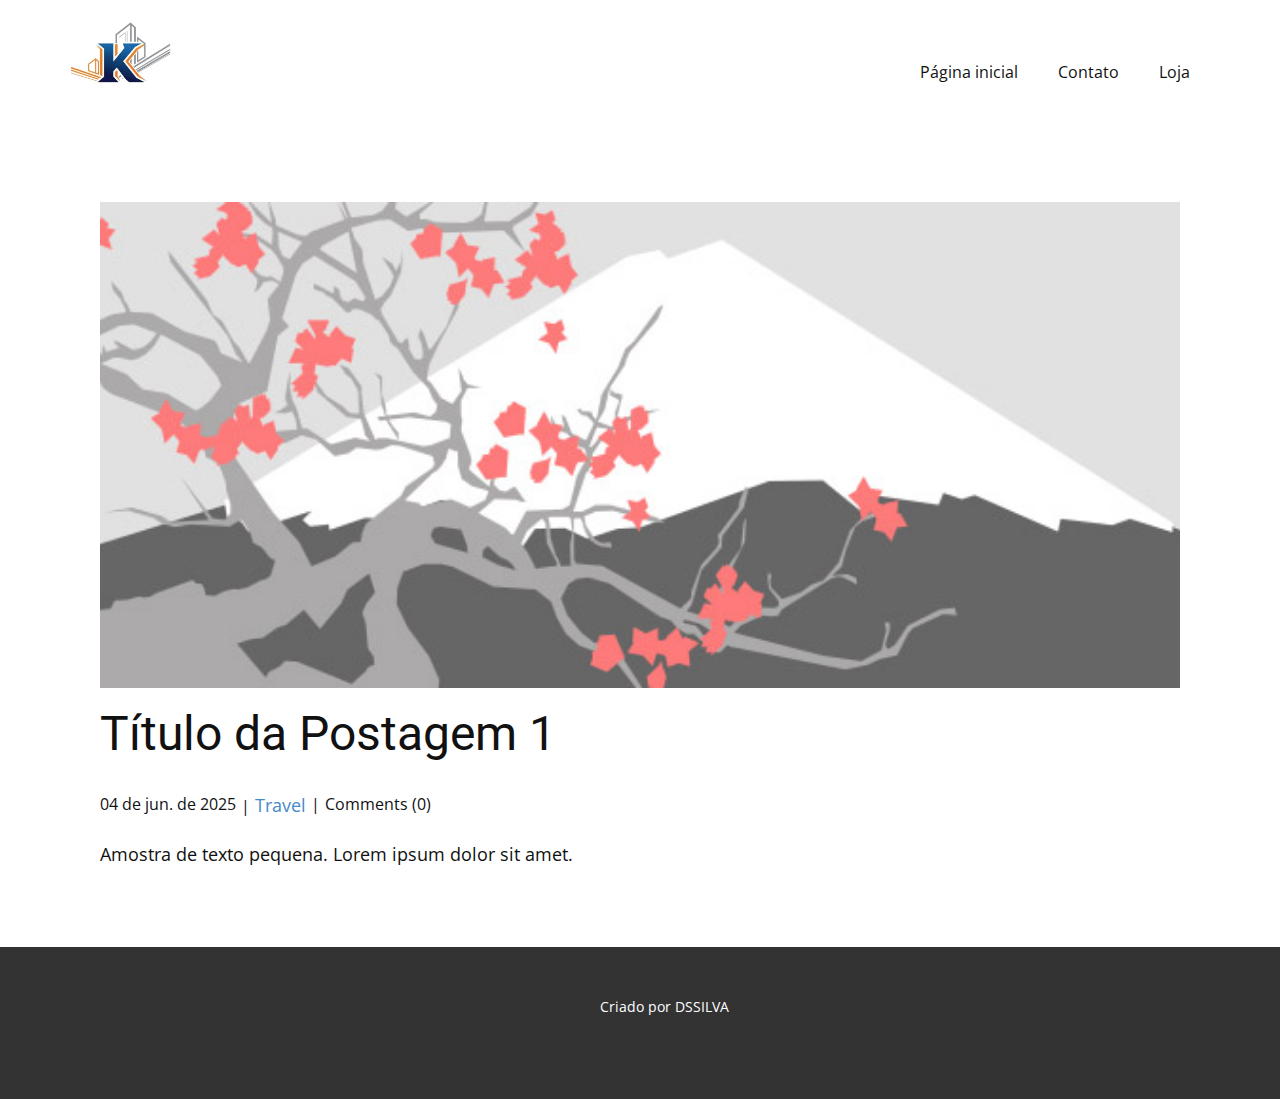
<file: blog/post.html>
<!DOCTYPE html>
<html style="font-size: 16px;" lang="pt"><head>
    <meta name="viewport" content="width=device-width, initial-scale=1.0">
    <meta charset="utf-8">
    <meta name="keywords" content="Título da Postagem 1">
    <meta name="description" content="">
    <title>Título da Postagem 1</title>
    <link rel="stylesheet" href="../nicepage.css" media="screen">
<link rel="stylesheet" href="../Post-Template.css" media="screen">
    <script class="u-script" type="text/javascript" src="../jquery.js" defer=""></script>
    <script class="u-script" type="text/javascript" src="../nicepage.js" defer=""></script>
    <meta name="generator" content="Nicepage 7.9.4, nicepage.com">
    
    
    
    <link id="u-theme-google-font" rel="stylesheet" href="https://fonts.googleapis.com/css?family=Roboto:100,100i,300,300i,400,400i,500,500i,700,700i,900,900i|Open+Sans:300,300i,400,400i,500,500i,600,600i,700,700i,800,800i">
    <script type="application/ld+json">{
		"@context": "http://schema.org",
		"@type": "Organization",
		"name": "",
		"logo": "images/Logo.jpg"
}</script>
    <meta name="theme-color" content="#478ac9">
  <meta data-intl-tel-input-cdn-path="intlTelInput/"></head>
  <body data-path-to-root="./" data-include-products="false" class="u-body u-xl-mode" data-lang="pt"><header class="u-clearfix u-header u-header" id="header"><div class="u-clearfix u-sheet u-valign-middle-lg u-valign-middle-md u-valign-middle-sm u-valign-middle-xs u-sheet-1">
        <a href="#" class="u-image u-logo u-image-1" data-image-width="803" data-image-height="492">
          <img src="../images/Logo.jpg" class="u-logo-image u-logo-image-1">
        </a>
        <nav class="u-menu u-menu-one-level u-offcanvas u-menu-1" role="navigation" aria-label="Menu navigation">
          <div class="menu-collapse" style="font-size: 1rem; letter-spacing: 0px;">
            <a class="u-button-style u-custom-left-right-menu-spacing u-custom-padding-bottom u-custom-top-bottom-menu-spacing u-hamburger-link u-nav-link u-text-active-palette-1-base u-text-hover-palette-2-base" href="#" tabindex="-1" aria-label="Open menu" aria-controls="31bd">
              <svg class="u-svg-link" viewBox="0 0 24 24"><use xlink:href="#menu-hamburger"></use></svg>
              <svg class="u-svg-content" version="1.1" id="menu-hamburger" viewBox="0 0 16 16" x="0px" y="0px" xmlns:xlink="http://www.w3.org/1999/xlink" xmlns="http://www.w3.org/2000/svg"><g><rect y="1" width="16" height="2"></rect><rect y="7" width="16" height="2"></rect><rect y="13" width="16" height="2"></rect>
</g></svg>
            </a>
          </div>
          <div class="u-custom-menu u-nav-container">
            <ul class="u-nav u-unstyled u-nav-1" role="menubar"><li role="none" class="u-nav-item"><a role="menuitem" class="u-button-style u-nav-link u-text-active-palette-1-base u-text-hover-palette-2-base" href="../" style="padding: 10px 20px;">Página inicial</a>
</li><li role="none" class="u-nav-item"><a tabindex="-1" role="menuitem" class="u-button-style u-nav-link u-text-active-palette-1-base u-text-hover-palette-2-base" href="../#sec-faec" data-page-id="2187926271" target="_blank" style="padding: 10px 20px;">Contato</a>
</li><li role="none" class="u-nav-item"><a role="menuitem" class="u-button-style u-nav-link u-text-active-palette-1-base u-text-hover-palette-2-base" href="../products/products.html" style="padding: 10px 20px;">Loja</a>
</li></ul>
          </div>
          <div class="u-custom-menu u-nav-container-collapse" id="31bd" role="region" aria-label="Menu panel">
            <div class="u-black u-container-style u-inner-container-layout u-opacity u-opacity-95 u-sidenav">
              <div class="u-inner-container-layout u-sidenav-overflow">
                <div class="u-menu-close" tabindex="-1" aria-label="Close menu"></div>
                <ul class="u-align-center u-nav u-popupmenu-items u-unstyled u-nav-2" role="menubar"><li role="none" class="u-nav-item"><a role="menuitem" class="u-button-style u-nav-link" href="../">Página inicial</a>
</li><li role="none" class="u-nav-item"><a tabindex="-1" role="menuitem" class="u-button-style u-nav-link" href="../#sec-faec" data-page-id="2187926271" target="_blank">Contato</a>
</li><li role="none" class="u-nav-item"><a role="menuitem" class="u-button-style u-nav-link" href="../products/products.html">Loja</a>
</li></ul>
              </div>
            </div>
            <div class="u-black u-menu-overlay u-opacity u-opacity-70"></div>
          </div>
        </nav>
      </div></header>
    <section class="u-align-center u-clearfix u-section-1" id="block-1">
      <div class="u-clearfix u-sheet u-valign-middle-md u-valign-middle-sm u-valign-middle-xs u-sheet-1"><!--post_details--><!--post_details_options_json--><!--{"source":""}--><!--/post_details_options_json--><!--blog_post-->
        <div class="u-container-style u-expanded-width u-post-details u-post-details-1">
          <div class="u-container-layout u-valign-middle u-container-layout-1"><!--blog_post_image-->
            <img alt="" class="u-blog-control u-expanded-width u-image u-image-default u-image-1" src="../images/0fd3416c.jpeg"><!--/blog_post_image--><!--blog_post_header-->
            <h2 class="u-blog-control u-text u-text-1">Título da Postagem 1</h2><!--/blog_post_header--><!--blog_post_metadata-->
            <div class="u-blog-control u-metadata u-metadata-1"><!--blog_post_metadata_date--><span class="u-meta-date u-meta-icon">04 de jun. de 2025</span><!--/blog_post_metadata_date--><!--blog_post_metadata_category--><span class="u-meta-category u-meta-icon"><a href="../blog/blog.html#/blog-1///2">Travel</a></span><!--/blog_post_metadata_category--><!--blog_post_metadata_comments--><span class="u-meta-comments u-meta-icon"><!--blog_post_metadata_comments_content-->Comments (0)<!--/blog_post_metadata_comments_content--></span><!--/blog_post_metadata_comments-->
            </div><!--/blog_post_metadata--><!--blog_post_content-->
            <div class="u-align-justify u-blog-control u-post-content u-text u-text-2 fr-view">
  <p>Amostra de texto pequena. Lorem ipsum dolor sit amet.</p>
  </div><!--/blog_post_content-->
          </div>
        </div><!--/blog_post--><!--/post_details-->
      </div>
    </section>
    
    
    
    <footer class="u-align-center u-clearfix u-container-align-center u-footer u-grey-80 u-footer" id="footer"><div class="u-clearfix u-sheet u-valign-middle u-sheet-1">
        <p class="u-small-text u-text u-text-variant u-text-1">Criado por DSSILVA </p>
      </div></footer>
    <section class="u-backlink u-clearfix u-grey-80"></section>
  
</body></html>
</file>
